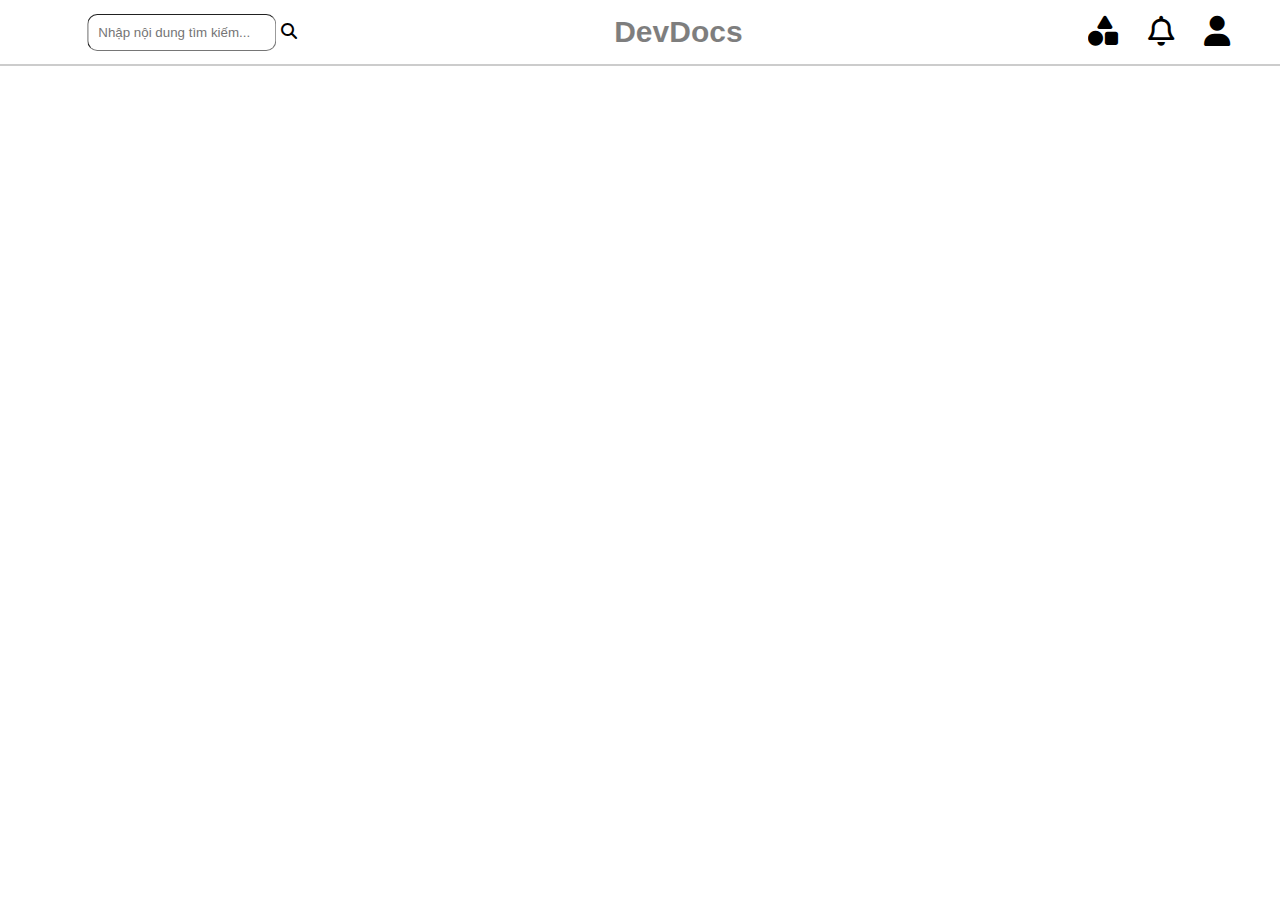
<file: index.html>
<!DOCTYPE html>
<html lang="en">
<head>
	<meta charset="UTF-8">
	<meta name="viewport" content="width=device-width, initial-scale=1.0">
	<title>DevDocs - Home</title>
	<link rel="stylesheet" href="./assets/css/index.css">
	<link rel="stylesheet" href="./assets/css/responsive/index/pc.css">
	<link rel="stylesheet" href="./assets/css/responsive/index/tablet.css">
	<link rel="stylesheet" href="./assets/css/responsive/index/smp.css">
	<link rel="stylesheet" type="text/css" href="./assets/font/themify-icons/themify-icons.css">
	<link rel="stylesheet" type="text/css" href="./assets/font/fontawesome-free-6.4.2-web/fontawesome-free-6.4.2-web/css/all.css">
	<link rel="shortcut icon" type="image/png" href="./assets/img/favicons/icons8-code-16.png"/>
</head>
<body>
	<!-- ./pages/errorpage.html >>>>>>>>> 404 ERROR PAGE -->
	<div id="header">
		<!-- Thanh chuyển hướng -->
		<div class="nav-header">
			<!-- <div class="header-bar-tablet">
				<i class="fa-solid fa-bars"></i>
			</div> -->
			<h3 class="content-header">DevDocs</h3>
			<div class="nav-header-main">
				<a href="" class="nav-section">
					<i class="ti-home"></i>
					Home
				</a>

				<a href="./pages/errorpage.html" class="nav-section">
					<i class="ti-book"></i>
					Docs
				</a>

				<a href="./pages/errorpage.html" class="nav-section">
					<i class="ti-comment-alt"></i>
					Blog
				</a>

				<a href="./pages/errorpage.html" class="nav-section">
					<i class="ti-layout-grid2-alt"></i>
					App
				</a>

				<a href="./pages/errorpage.html" class="nav-section">
					<i class="fa-regular fa-envelope"></i>
					Support
				</a>
			</div>
		</div>

		<!-- Giao diện người dùng -->
		<div class="avatar-user">
			<div class="avatar-menu">
				<i class="fa-solid fa-shapes"></i>
				<div class="nav-menu">
					<!-- Menu line 1 -->
					<div class="menu-line">
						<a class="sub-nav-menu line-1" href="./pages/errorpage.html">
							<i class="ti-book"></i>
							Docs
						</a>
						<a class="sub-nav-menu line-1" href="./pages/errorpage.html">
							<i class="ti-pencil"></i>
							Project
						</a>
						<a class="sub-nav-menu line-1" href="./pages/errorpage.html">
							<i class="fa-solid fa-gear fa-spin"></i>
							Setting
						</a>
						<a class="sub-nav-menu line-2" href="./pages/errorpage.html">
							<i class="fa-solid fa-envelope fa-bounce"></i>
							Contact
						</a>
						<a class="sub-nav-menu line-2" href="./pages/errorpage.html">
							<i class="fa-solid fa-gamepad"></i>
							Games
						</a>
						<a class="sub-nav-menu line-1 rps" href="./pages/errorpage.html">
							<i class="ti-comment-alt"></i>
							Blog
						</a>
						<a class="sub-nav-menu line-1 rps" href="./pages/errorpage.html">
							<i class="ti-layout-grid2-alt"></i>
							App
						</a>
						<a class="sub-nav-menu line-1 rps" href="./pages/errorpage.html">
							<i class="fa-regular fa-envelope"></i>
							Support
						</a>
					</div>
				</div>
			</div>

			<div class="avatar-notice">
				<i class="fa-regular fa-bell"></i>
				<div class="nav-notice">
					<div class="notice-desc">
						<h3 class="notice-sec">Thông báo</h3>
						<p class="notice-sec-desc">Vui lòng đăng nhập để nhận thông báo mới nhất!</p>
						<a href="./pages/errorpage.html" class="not-have-account">
							Đăng kí

						</a>
						<a href="./pages/errorpage.html" class="have-account">
							Đăng nhập
							
						</a>
					</div>

					<div class="notice-line">
						<div class="notice-alert"><a href="">
							<span class="notice-content">Demo Notice</span>
							<span class="notice-details">Demo Notice Here</span>
							<span class="notice-time">
								30 minutes ago (21:32)
							</span>
						</a></div>

						<div class="notice-alert"><a href="">
							<span class="notice-content">Demo Notice</span>
							<span class="notice-details">Demo Notice Here</span>
							<span class="notice-time">
								30 minutes ago (21:32)
							</span>
						</a></div>

						<div class="notice-alert"><a href="">
							<span class="notice-content">Demo Notice</span>
							<span class="notice-details">Demo Notice Here</span>
							<span class="notice-time">
								30 minutes ago (21:32)
							</span>
						</a></div>

						<div class="notice-alert"><a href="">
							<span class="notice-content">Demo Notice</span>
							<span class="notice-details">Demo Notice Here</span>
							<span class="notice-time">
								30 minutes ago (21:32)
							</span>
						</a></div>

						<div class="notice-alert"><a href="">
							<span class="notice-content">Demo Notice</span>
							<span class="notice-details">Demo Notice Here</span>
							<span class="notice-time">
								30 minutes ago (21:32)
							</span>
						</a></div>

					</div>
				</div>
			</div>

			<div class="avatar-img">
				<i class="fa-solid fa-user"></i>
				<div class="nav-avatar">
					<div class="sub-nav-avatar"><a href="./pages/errorpage.html">
						Đăng nhập
					</a></div>

					<div class="sub-nav-avatar"><a href="./pages/errorpage.html">
						Đăng kí
					</a></div>

					<div class="sub-nav-avatar"><a href="./pages/errorpage.html">
						Quên mật khẩu?
					</a></div>

				</div>
			</div>
		</div>

		<!-- Thanh tìm kiếm -->
		<div class="header-search">
			<div class="search-bar">
				<input type="text" placeholder="Nhập nội dung tìm kiếm...">
				<i class="fa-solid fa-magnifying-glass"></i>				
			</div>
		</div>
	</div>	
</body>
</html>
</file>
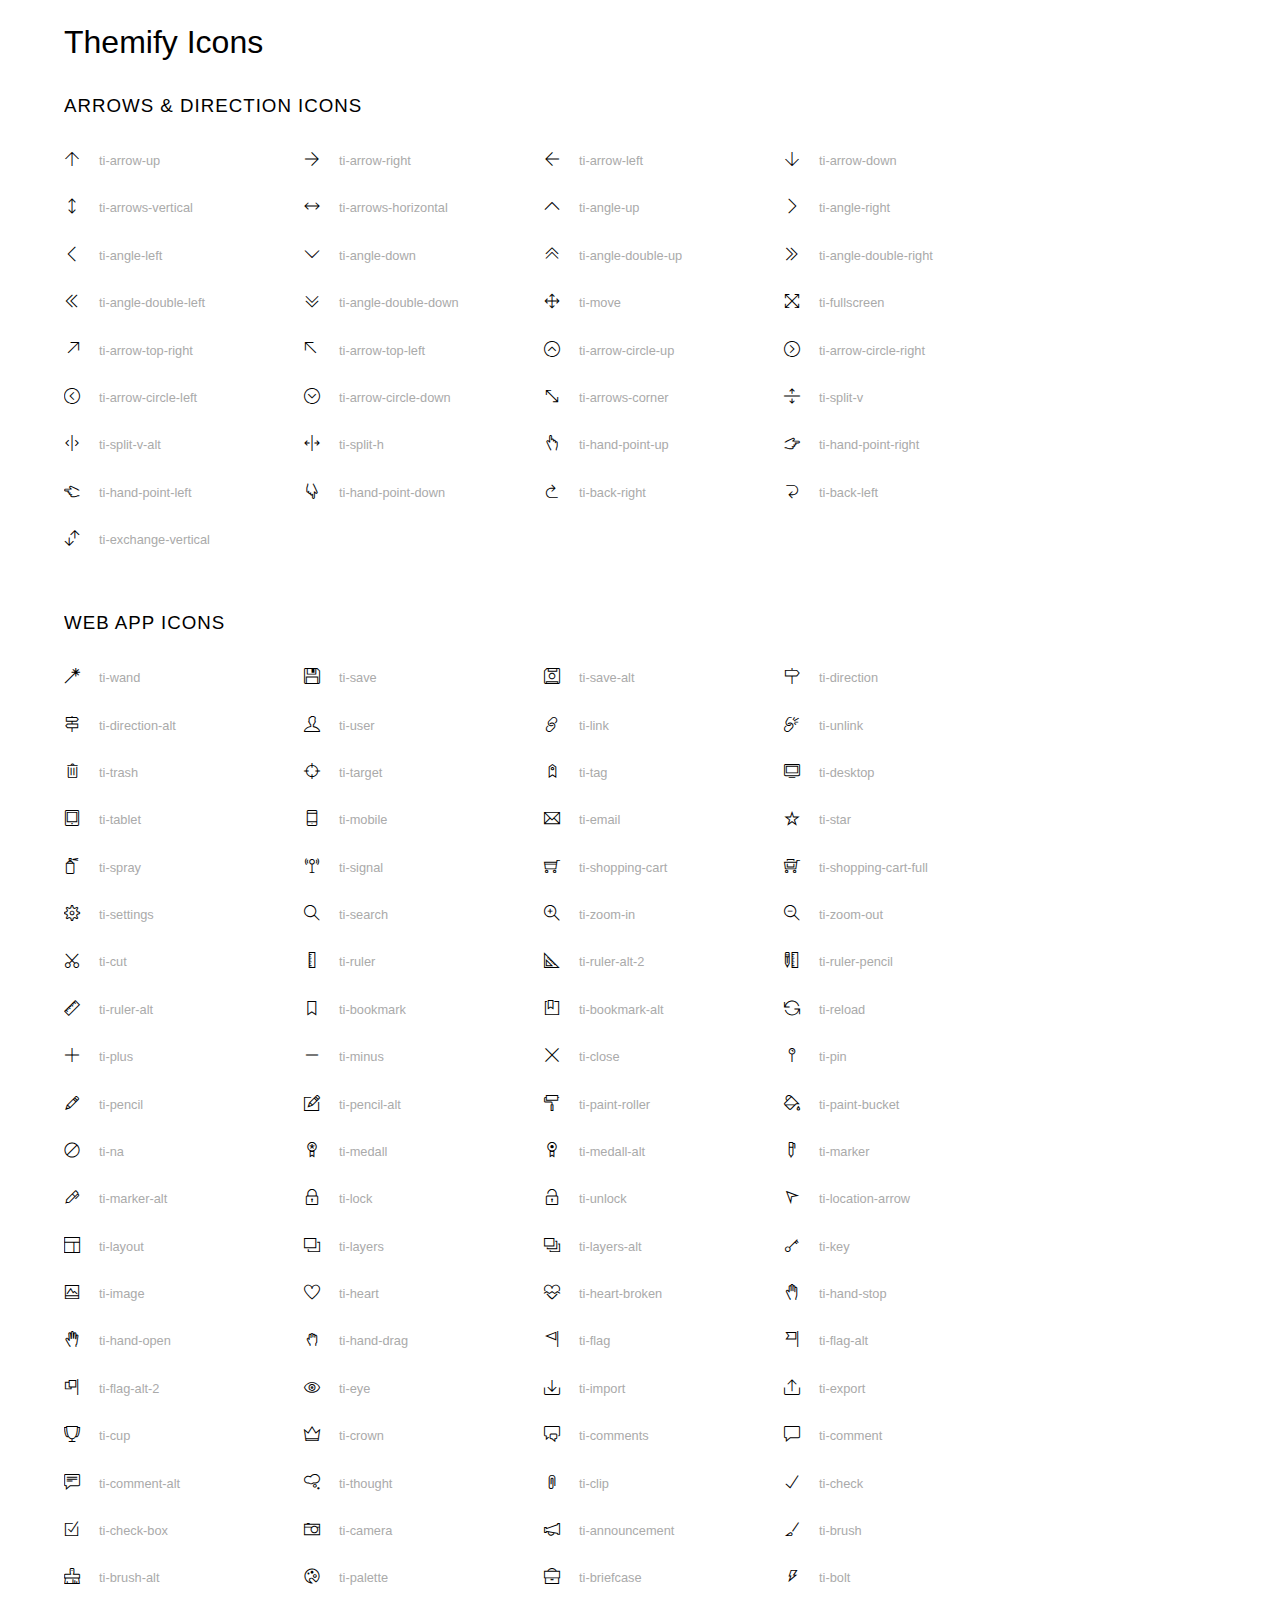
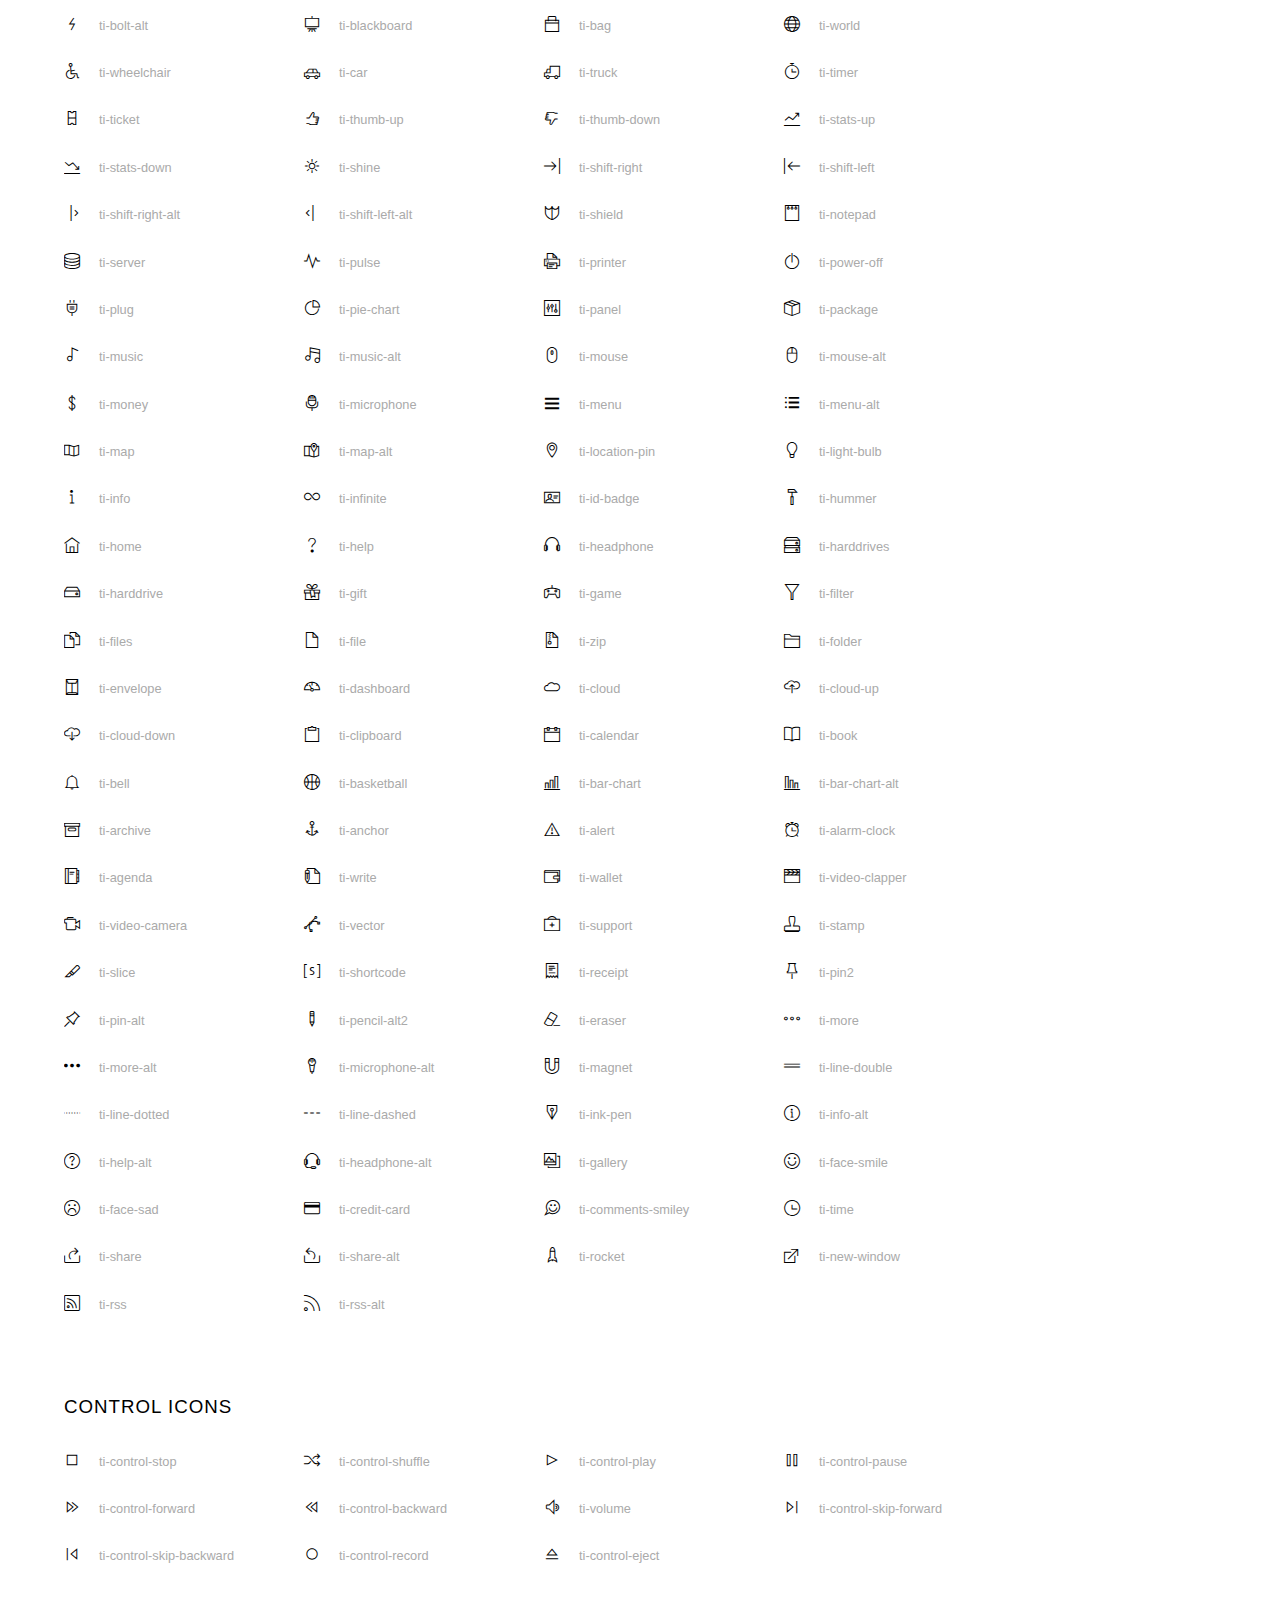
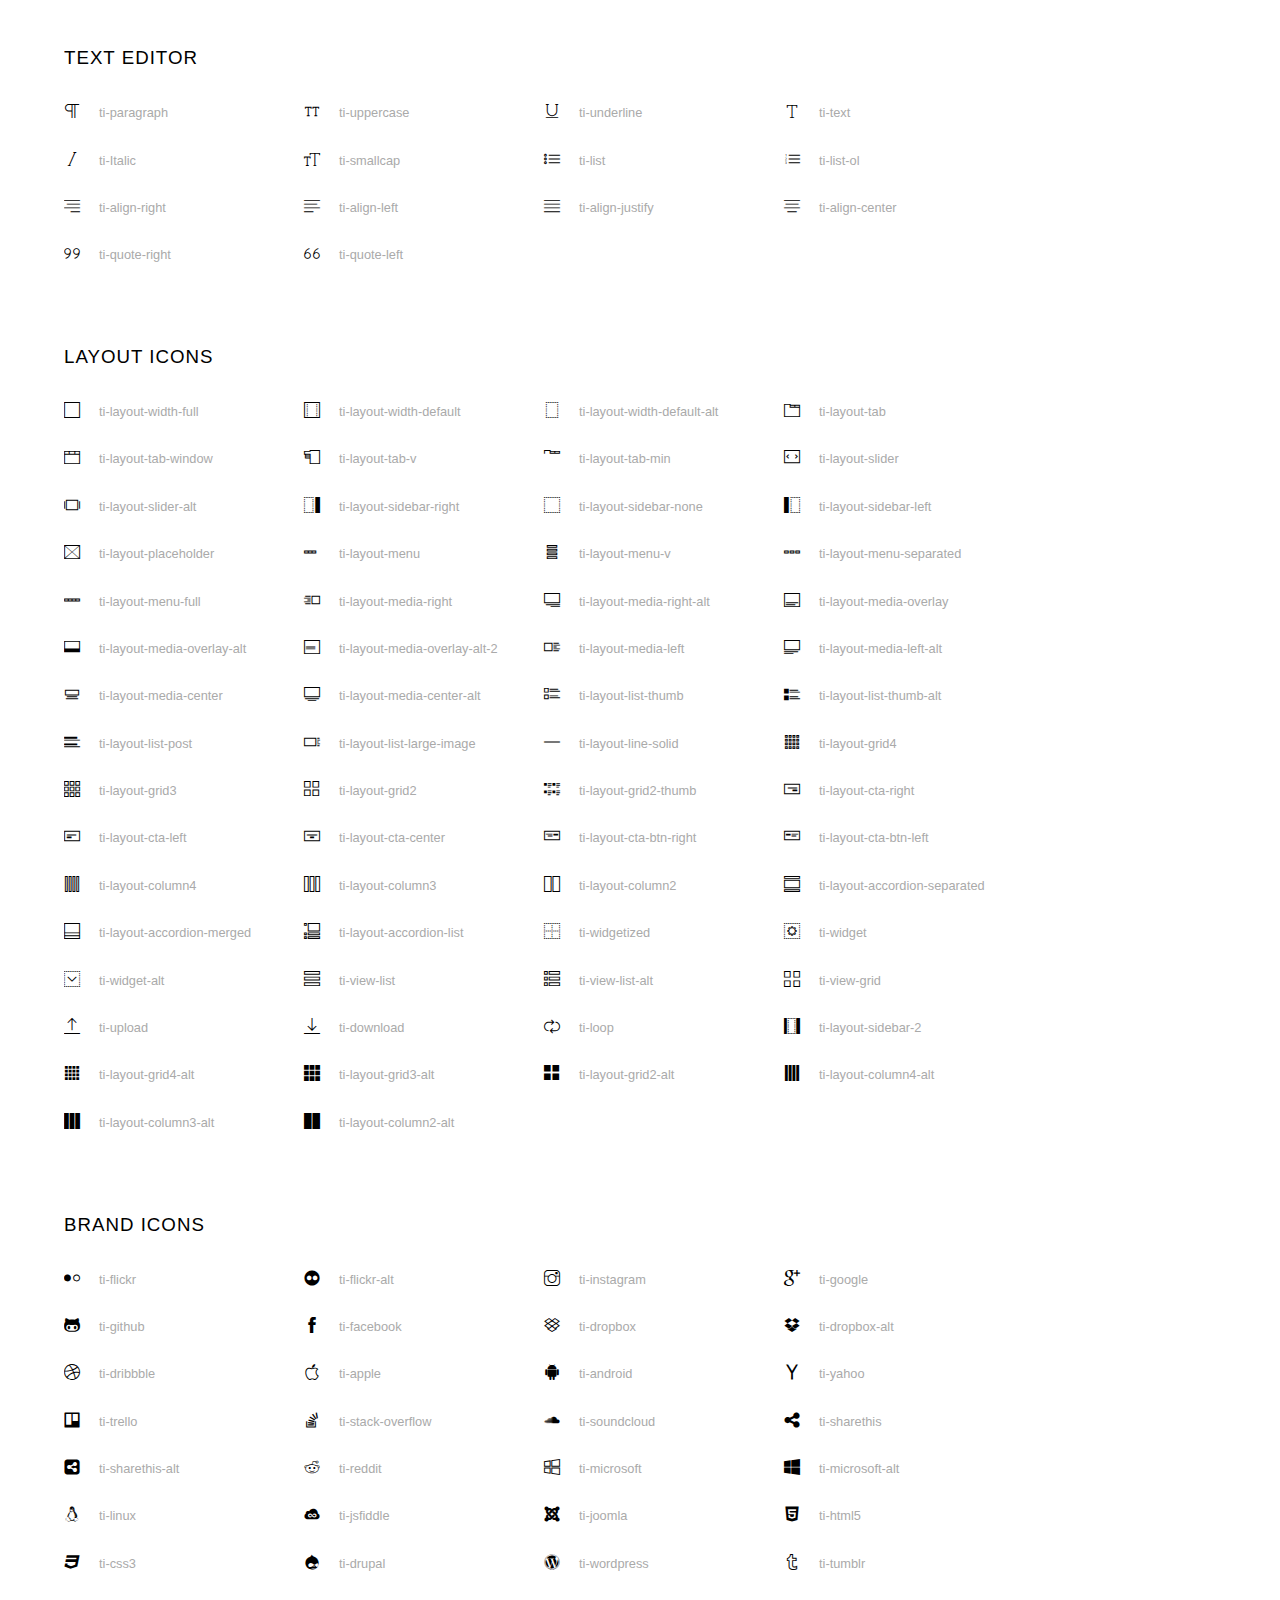
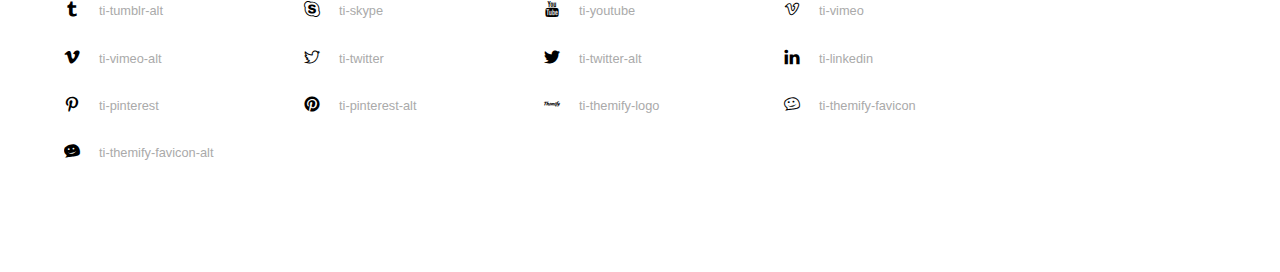
<file: assets/font/themify-icons/index.html>
<!doctype html>
<html>
<head>
	<meta charset="utf-8">
	<title>Themify Icon Font</title>
	<meta name="viewport" content="width=device-width">
	<link rel="stylesheet" href="demo-files/demo.css">
	<link rel="stylesheet" href="themify-icons.css">
	<!--[if lt IE 8]><!-->
	<link rel="stylesheet" href="ie7/ie7.css">
	<!--<![endif]-->
</head>
<body>
	<h1>Themify Icons</h1>

	<div class="icon-section">

		<div class="icon-section">
			<h3>Arrows &amp; Direction Icons </h3>

			<div class="icon-container">
				<span class="ti-arrow-up"></span><span class="icon-name"> ti-arrow-up</span>
			</div>
			<div class="icon-container">
				<span class="ti-arrow-right"></span><span class="icon-name"> ti-arrow-right</span>
			</div>
			<div class="icon-container">
				<span class="ti-arrow-left"></span><span class="icon-name"> ti-arrow-left</span>
			</div>
			<div class="icon-container">
				<span class="ti-arrow-down"></span><span class="icon-name"> ti-arrow-down</span>
			</div>
			<div class="icon-container">
				<span class="ti-arrows-vertical"></span><span class="icon-name"> ti-arrows-vertical</span>
			</div>
			<div class="icon-container">
				<span class="ti-arrows-horizontal"></span><span class="icon-name"> ti-arrows-horizontal</span>
			</div>
			<div class="icon-container">
				<span class="ti-angle-up"></span><span class="icon-name"> ti-angle-up</span>
			</div>
			<div class="icon-container">
				<span class="ti-angle-right"></span><span class="icon-name"> ti-angle-right</span>
			</div>
			<div class="icon-container">
				<span class="ti-angle-left"></span><span class="icon-name"> ti-angle-left</span>
			</div>
			<div class="icon-container">
				<span class="ti-angle-down"></span><span class="icon-name"> ti-angle-down</span>
			</div>	
			<div class="icon-container">
				<span class="ti-angle-double-up"></span><span class="icon-name"> ti-angle-double-up</span>
			</div>
			<div class="icon-container">
				<span class="ti-angle-double-right"></span><span class="icon-name"> ti-angle-double-right</span>
			</div>
			<div class="icon-container">
				<span class="ti-angle-double-left"></span><span class="icon-name"> ti-angle-double-left</span>
			</div>
			<div class="icon-container">
				<span class="ti-angle-double-down"></span><span class="icon-name"> ti-angle-double-down</span>
			</div>					
			<div class="icon-container">
				<span class="ti-move"></span><span class="icon-name"> ti-move</span>
			</div>
			<div class="icon-container">
				<span class="ti-fullscreen"></span><span class="icon-name"> ti-fullscreen</span>
			</div>
			<div class="icon-container">
				<span class="ti-arrow-top-right"></span><span class="icon-name"> ti-arrow-top-right</span>
			</div>
			<div class="icon-container">
				<span class="ti-arrow-top-left"></span><span class="icon-name"> ti-arrow-top-left</span>
			</div>
			<div class="icon-container">
				<span class="ti-arrow-circle-up"></span><span class="icon-name"> ti-arrow-circle-up</span>
			</div>
			<div class="icon-container">
				<span class="ti-arrow-circle-right"></span><span class="icon-name"> ti-arrow-circle-right</span>
			</div>
			<div class="icon-container">
				<span class="ti-arrow-circle-left"></span><span class="icon-name"> ti-arrow-circle-left</span>
			</div>
			<div class="icon-container">
				<span class="ti-arrow-circle-down"></span><span class="icon-name"> ti-arrow-circle-down</span>
			</div>
			<div class="icon-container">
				<span class="ti-arrows-corner"></span><span class="icon-name"> ti-arrows-corner</span>
			</div>
			<div class="icon-container">
				<span class="ti-split-v"></span><span class="icon-name"> ti-split-v</span>
			</div>

			<div class="icon-container">
				<span class="ti-split-v-alt"></span><span class="icon-name"> ti-split-v-alt</span>
			</div>
			<div class="icon-container">
				<span class="ti-split-h"></span><span class="icon-name"> ti-split-h</span>
			</div>
			<div class="icon-container">
				<span class="ti-hand-point-up"></span><span class="icon-name"> ti-hand-point-up</span>
			</div>
			<div class="icon-container">
				<span class="ti-hand-point-right"></span><span class="icon-name"> ti-hand-point-right</span>
			</div>
			<div class="icon-container">
				<span class="ti-hand-point-left"></span><span class="icon-name"> ti-hand-point-left</span>
			</div>
			<div class="icon-container">
				<span class="ti-hand-point-down"></span><span class="icon-name"> ti-hand-point-down</span>
			</div>
			<div class="icon-container">
				<span class="ti-back-right"></span><span class="icon-name"> ti-back-right</span>
			</div>
			<div class="icon-container">
				<span class="ti-back-left"></span><span class="icon-name"> ti-back-left</span>
			</div>
			<div class="icon-container">
				<span class="ti-exchange-vertical"></span><span class="icon-name"> ti-exchange-vertical</span>
			</div>

		</div> <!-- Arrows Icons -->



		<h3>Web App Icons</h3>
		
		<div class="icon-section">

			<div class="icon-container">
				<span class="ti-wand"></span><span class="icon-name"> ti-wand</span>
			</div>
			<div class="icon-container">
				<span class="ti-save"></span><span class="icon-name"> ti-save</span>
			</div>
			<div class="icon-container">
				<span class="ti-save-alt"></span><span class="icon-name"> ti-save-alt</span>
			</div>

			<div class="icon-container">
				<span class="ti-direction"></span><span class="icon-name"> ti-direction</span>
			</div>
			<div class="icon-container">
				<span class="ti-direction-alt"></span><span class="icon-name"> ti-direction-alt</span>
			</div>
			<div class="icon-container">
				<span class="ti-user"></span><span class="icon-name"> ti-user</span>
			</div>
			<div class="icon-container">
				<span class="ti-link"></span><span class="icon-name"> ti-link</span>
			</div>
			<div class="icon-container">
				<span class="ti-unlink"></span><span class="icon-name"> ti-unlink</span>
			</div>
			<div class="icon-container">
				<span class="ti-trash"></span><span class="icon-name"> ti-trash</span>
			</div>
			<div class="icon-container">
				<span class="ti-target"></span><span class="icon-name"> ti-target</span>
			</div>
			<div class="icon-container">
				<span class="ti-tag"></span><span class="icon-name"> ti-tag</span>
			</div>
			<div class="icon-container">
				<span class="ti-desktop"></span><span class="icon-name"> ti-desktop</span>
			</div>
			<div class="icon-container">
				<span class="ti-tablet"></span><span class="icon-name"> ti-tablet</span>
			</div>
			<div class="icon-container">
				<span class="ti-mobile"></span><span class="icon-name"> ti-mobile</span>
			</div>
			<div class="icon-container">
				<span class="ti-email"></span><span class="icon-name"> ti-email</span>
			</div>	
			<div class="icon-container">
				<span class="ti-star"></span><span class="icon-name"> ti-star</span>
			</div>
			<div class="icon-container">
				<span class="ti-spray"></span><span class="icon-name"> ti-spray</span>
			</div>
			<div class="icon-container">
				<span class="ti-signal"></span><span class="icon-name"> ti-signal</span>
			</div>
			<div class="icon-container">
				<span class="ti-shopping-cart"></span><span class="icon-name"> ti-shopping-cart</span>
			</div>
			<div class="icon-container">
				<span class="ti-shopping-cart-full"></span><span class="icon-name"> ti-shopping-cart-full</span>
			</div>
			<div class="icon-container">
				<span class="ti-settings"></span><span class="icon-name"> ti-settings</span>
			</div>
			<div class="icon-container">
				<span class="ti-search"></span><span class="icon-name"> ti-search</span>
			</div>
			<div class="icon-container">
				<span class="ti-zoom-in"></span><span class="icon-name"> ti-zoom-in</span>
			</div>
			<div class="icon-container">
				<span class="ti-zoom-out"></span><span class="icon-name"> ti-zoom-out</span>
			</div>
			<div class="icon-container">
				<span class="ti-cut"></span><span class="icon-name"> ti-cut</span>
			</div>
			<div class="icon-container">
				<span class="ti-ruler"></span><span class="icon-name"> ti-ruler</span>
			</div>
			<div class="icon-container">
				<span class="ti-ruler-alt-2"></span><span class="icon-name"> ti-ruler-alt-2</span>
			</div>			
			<div class="icon-container">
				<span class="ti-ruler-pencil"></span><span class="icon-name"> ti-ruler-pencil</span>
			</div>
			<div class="icon-container">
				<span class="ti-ruler-alt"></span><span class="icon-name"> ti-ruler-alt</span>
			</div>
			<div class="icon-container">
				<span class="ti-bookmark"></span><span class="icon-name"> ti-bookmark</span>
			</div>
			<div class="icon-container">
				<span class="ti-bookmark-alt"></span><span class="icon-name"> ti-bookmark-alt</span>
			</div>
			<div class="icon-container">
				<span class="ti-reload"></span><span class="icon-name"> ti-reload</span>
			</div>
			<div class="icon-container">
				<span class="ti-plus"></span><span class="icon-name"> ti-plus</span>
			</div>
			<div class="icon-container">
				<span class="ti-minus"></span><span class="icon-name"> ti-minus</span>
			</div>
			<div class="icon-container">
				<span class="ti-close"></span><span class="icon-name"> ti-close</span>
			</div>			
			<div class="icon-container">
				<span class="ti-pin"></span><span class="icon-name"> ti-pin</span>
			</div>
			<div class="icon-container">
				<span class="ti-pencil"></span><span class="icon-name"> ti-pencil</span>
			</div>
					
		  	<div class="icon-container">
				<span class="ti-pencil-alt"></span><span class="icon-name"> ti-pencil-alt</span>
			</div>
			<div class="icon-container">
				<span class="ti-paint-roller"></span><span class="icon-name"> ti-paint-roller</span>
			</div>
			<div class="icon-container">
				<span class="ti-paint-bucket"></span><span class="icon-name"> ti-paint-bucket</span>
			</div>
			<div class="icon-container">
				<span class="ti-na"></span><span class="icon-name"> ti-na</span>
			</div>
			<div class="icon-container">
				<span class="ti-medall"></span><span class="icon-name"> ti-medall</span>
			</div>
			<div class="icon-container">
				<span class="ti-medall-alt"></span><span class="icon-name"> ti-medall-alt</span>
			</div>
			<div class="icon-container">
				<span class="ti-marker"></span><span class="icon-name"> ti-marker</span>
			</div>
			<div class="icon-container">
				<span class="ti-marker-alt"></span><span class="icon-name"> ti-marker-alt</span>
			</div>

			<div class="icon-container">
				<span class="ti-lock"></span><span class="icon-name"> ti-lock</span>
			</div>
			<div class="icon-container">
				<span class="ti-unlock"></span><span class="icon-name"> ti-unlock</span>
			</div>
			<div class="icon-container">
				<span class="ti-location-arrow"></span><span class="icon-name"> ti-location-arrow</span>
			</div>
			<div class="icon-container">
				<span class="ti-layout"></span><span class="icon-name"> ti-layout</span>
			</div>
			<div class="icon-container">
				<span class="ti-layers"></span><span class="icon-name"> ti-layers</span>
			</div>
			<div class="icon-container">
				<span class="ti-layers-alt"></span><span class="icon-name"> ti-layers-alt</span>
			</div>
			<div class="icon-container">
				<span class="ti-key"></span><span class="icon-name"> ti-key</span>
			</div>
			<div class="icon-container">
				<span class="ti-image"></span><span class="icon-name"> ti-image</span>
			</div>
			<div class="icon-container">
				<span class="ti-heart"></span><span class="icon-name"> ti-heart</span>
			</div>
			<div class="icon-container">
				<span class="ti-heart-broken"></span><span class="icon-name"> ti-heart-broken</span>
			</div>
			<div class="icon-container">
				<span class="ti-hand-stop"></span><span class="icon-name"> ti-hand-stop</span>
			</div>
			<div class="icon-container">
				<span class="ti-hand-open"></span><span class="icon-name"> ti-hand-open</span>
			</div>
			<div class="icon-container">
				<span class="ti-hand-drag"></span><span class="icon-name"> ti-hand-drag</span>
			</div>
			<div class="icon-container">
				<span class="ti-flag"></span><span class="icon-name"> ti-flag</span>
			</div>
			<div class="icon-container">
				<span class="ti-flag-alt"></span><span class="icon-name"> ti-flag-alt</span>
			</div>
			<div class="icon-container">
				<span class="ti-flag-alt-2"></span><span class="icon-name"> ti-flag-alt-2</span>
			</div>
			<div class="icon-container">
				<span class="ti-eye"></span><span class="icon-name"> ti-eye</span>
			</div>
			<div class="icon-container">
				<span class="ti-import"></span><span class="icon-name"> ti-import</span>
			</div>			
			<div class="icon-container">
				<span class="ti-export"></span><span class="icon-name"> ti-export</span>
			</div>
			<div class="icon-container">
				<span class="ti-cup"></span><span class="icon-name"> ti-cup</span>
			</div>
			<div class="icon-container">
				<span class="ti-crown"></span><span class="icon-name"> ti-crown</span>
			</div>
			<div class="icon-container">
				<span class="ti-comments"></span><span class="icon-name"> ti-comments</span>
			</div>
			<div class="icon-container">
				<span class="ti-comment"></span><span class="icon-name"> ti-comment</span>
			</div>
			<div class="icon-container">
				<span class="ti-comment-alt"></span><span class="icon-name"> ti-comment-alt</span>
			</div>
			<div class="icon-container">
				<span class="ti-thought"></span><span class="icon-name"> ti-thought</span>
			</div>			
			<div class="icon-container">
				<span class="ti-clip"></span><span class="icon-name"> ti-clip</span>
			</div>

			<div class="icon-container">
				<span class="ti-check"></span><span class="icon-name"> ti-check</span>
			</div>
			<div class="icon-container">
				<span class="ti-check-box"></span><span class="icon-name"> ti-check-box</span>
			</div>
			<div class="icon-container">
				<span class="ti-camera"></span><span class="icon-name"> ti-camera</span>
			</div>
			<div class="icon-container">
				<span class="ti-announcement"></span><span class="icon-name"> ti-announcement</span>
			</div>
			<div class="icon-container">
				<span class="ti-brush"></span><span class="icon-name"> ti-brush</span>
			</div>
			<div class="icon-container">
				<span class="ti-brush-alt"></span><span class="icon-name"> ti-brush-alt</span>
			</div>
			<div class="icon-container">
				<span class="ti-palette"></span><span class="icon-name"> ti-palette</span>
			</div>			
			<div class="icon-container">
				<span class="ti-briefcase"></span><span class="icon-name"> ti-briefcase</span>
			</div>
			<div class="icon-container">
				<span class="ti-bolt"></span><span class="icon-name"> ti-bolt</span>
			</div>
			<div class="icon-container">
				<span class="ti-bolt-alt"></span><span class="icon-name"> ti-bolt-alt</span>
			</div>
			<div class="icon-container">
				<span class="ti-blackboard"></span><span class="icon-name"> ti-blackboard</span>
			</div>
			<div class="icon-container">
				<span class="ti-bag"></span><span class="icon-name"> ti-bag</span>
			</div>
			<div class="icon-container">
				<span class="ti-world"></span><span class="icon-name"> ti-world</span>
			</div>
			<div class="icon-container">
				<span class="ti-wheelchair"></span><span class="icon-name"> ti-wheelchair</span>
			</div>
			<div class="icon-container">
				<span class="ti-car"></span><span class="icon-name"> ti-car</span>
			</div>
			<div class="icon-container">
				<span class="ti-truck"></span><span class="icon-name"> ti-truck</span>
			</div>
			<div class="icon-container">
				<span class="ti-timer"></span><span class="icon-name"> ti-timer</span>
			</div>
			<div class="icon-container">
				<span class="ti-ticket"></span><span class="icon-name"> ti-ticket</span>
			</div>
			<div class="icon-container">
				<span class="ti-thumb-up"></span><span class="icon-name"> ti-thumb-up</span>
			</div>
			<div class="icon-container">
				<span class="ti-thumb-down"></span><span class="icon-name"> ti-thumb-down</span>
			</div>

			<div class="icon-container">
				<span class="ti-stats-up"></span><span class="icon-name"> ti-stats-up</span>
			</div>
			<div class="icon-container">
				<span class="ti-stats-down"></span><span class="icon-name"> ti-stats-down</span>
			</div>
			<div class="icon-container">
				<span class="ti-shine"></span><span class="icon-name"> ti-shine</span>
			</div>
			<div class="icon-container">
				<span class="ti-shift-right"></span><span class="icon-name"> ti-shift-right</span>
			</div>
			<div class="icon-container">
				<span class="ti-shift-left"></span><span class="icon-name"> ti-shift-left</span>
			</div>

			<div class="icon-container">
				<span class="ti-shift-right-alt"></span><span class="icon-name"> ti-shift-right-alt</span>
			</div>
			<div class="icon-container">
				<span class="ti-shift-left-alt"></span><span class="icon-name"> ti-shift-left-alt</span>
			</div>
			<div class="icon-container">
				<span class="ti-shield"></span><span class="icon-name"> ti-shield</span>
			</div>
			<div class="icon-container">
				<span class="ti-notepad"></span><span class="icon-name"> ti-notepad</span>
			</div>
			<div class="icon-container">
				<span class="ti-server"></span><span class="icon-name"> ti-server</span>
			</div>

			<div class="icon-container">
				<span class="ti-pulse"></span><span class="icon-name"> ti-pulse</span>
			</div>
			<div class="icon-container">
				<span class="ti-printer"></span><span class="icon-name"> ti-printer</span>
			</div>
			<div class="icon-container">
				<span class="ti-power-off"></span><span class="icon-name"> ti-power-off</span>
			</div>
			<div class="icon-container">
				<span class="ti-plug"></span><span class="icon-name"> ti-plug</span>
			</div>
			<div class="icon-container">
				<span class="ti-pie-chart"></span><span class="icon-name"> ti-pie-chart</span>
			</div>

			<div class="icon-container">
				<span class="ti-panel"></span><span class="icon-name"> ti-panel</span>
			</div>
			<div class="icon-container">
				<span class="ti-package"></span><span class="icon-name"> ti-package</span>
			</div>
			<div class="icon-container">
				<span class="ti-music"></span><span class="icon-name"> ti-music</span>
			</div>
			<div class="icon-container">
				<span class="ti-music-alt"></span><span class="icon-name"> ti-music-alt</span>
			</div>
			<div class="icon-container">
				<span class="ti-mouse"></span><span class="icon-name"> ti-mouse</span>
			</div>
			<div class="icon-container">
				<span class="ti-mouse-alt"></span><span class="icon-name"> ti-mouse-alt</span>
			</div>
			<div class="icon-container">
				<span class="ti-money"></span><span class="icon-name"> ti-money</span>
			</div>
			<div class="icon-container">
				<span class="ti-microphone"></span><span class="icon-name"> ti-microphone</span>
			</div>
			<div class="icon-container">
				<span class="ti-menu"></span><span class="icon-name"> ti-menu</span>
			</div>
			<div class="icon-container">
				<span class="ti-menu-alt"></span><span class="icon-name"> ti-menu-alt</span>
			</div>
			<div class="icon-container">
				<span class="ti-map"></span><span class="icon-name"> ti-map</span>
			</div>
			<div class="icon-container">
				<span class="ti-map-alt"></span><span class="icon-name"> ti-map-alt</span>
			</div>

			<div class="icon-container">
				<span class="ti-location-pin"></span><span class="icon-name"> ti-location-pin</span>
			</div>

			<div class="icon-container">
				<span class="ti-light-bulb"></span><span class="icon-name"> ti-light-bulb</span>
			</div>
			<div class="icon-container">
				<span class="ti-info"></span><span class="icon-name"> ti-info</span>
			</div>
			<div class="icon-container">
				<span class="ti-infinite"></span><span class="icon-name"> ti-infinite</span>
			</div>
			<div class="icon-container">
				<span class="ti-id-badge"></span><span class="icon-name"> ti-id-badge</span>
			</div>
			<div class="icon-container">
				<span class="ti-hummer"></span><span class="icon-name"> ti-hummer</span>
			</div>
			<div class="icon-container">
				<span class="ti-home"></span><span class="icon-name"> ti-home</span>
			</div>
			<div class="icon-container">
				<span class="ti-help"></span><span class="icon-name"> ti-help</span>
			</div>
			<div class="icon-container">
				<span class="ti-headphone"></span><span class="icon-name"> ti-headphone</span>
			</div>
			<div class="icon-container">
				<span class="ti-harddrives"></span><span class="icon-name"> ti-harddrives</span>
			</div>
			<div class="icon-container">
				<span class="ti-harddrive"></span><span class="icon-name"> ti-harddrive</span>
			</div>
			<div class="icon-container">
				<span class="ti-gift"></span><span class="icon-name"> ti-gift</span>
			</div>
			<div class="icon-container">
				<span class="ti-game"></span><span class="icon-name"> ti-game</span>
			</div>
			<div class="icon-container">
				<span class="ti-filter"></span><span class="icon-name"> ti-filter</span>
			</div>
			<div class="icon-container">
				<span class="ti-files"></span><span class="icon-name"> ti-files</span>
			</div>
			<div class="icon-container">
				<span class="ti-file"></span><span class="icon-name"> ti-file</span>
			</div>
			<div class="icon-container">
				<span class="ti-zip"></span><span class="icon-name"> ti-zip</span>
			</div>
			<div class="icon-container">
				<span class="ti-folder"></span><span class="icon-name"> ti-folder</span>
			</div>			
			<div class="icon-container">
				<span class="ti-envelope"></span><span class="icon-name"> ti-envelope</span>
			</div>


			<div class="icon-container">
				<span class="ti-dashboard"></span><span class="icon-name"> ti-dashboard</span>
			</div>
			<div class="icon-container">
				<span class="ti-cloud"></span><span class="icon-name"> ti-cloud</span>
			</div>
			<div class="icon-container">
				<span class="ti-cloud-up"></span><span class="icon-name"> ti-cloud-up</span>
			</div>
			<div class="icon-container">
				<span class="ti-cloud-down"></span><span class="icon-name"> ti-cloud-down</span>
			</div>
			<div class="icon-container">
				<span class="ti-clipboard"></span><span class="icon-name"> ti-clipboard</span>
			</div>
			<div class="icon-container">
				<span class="ti-calendar"></span><span class="icon-name"> ti-calendar</span>
			</div>
			<div class="icon-container">
				<span class="ti-book"></span><span class="icon-name"> ti-book</span>
			</div>
			<div class="icon-container">
				<span class="ti-bell"></span><span class="icon-name"> ti-bell</span>
			</div>
			<div class="icon-container">
				<span class="ti-basketball"></span><span class="icon-name"> ti-basketball</span>
			</div>
			<div class="icon-container">
				<span class="ti-bar-chart"></span><span class="icon-name"> ti-bar-chart</span>
			</div>
			<div class="icon-container">
				<span class="ti-bar-chart-alt"></span><span class="icon-name"> ti-bar-chart-alt</span>
			</div>


			<div class="icon-container">
				<span class="ti-archive"></span><span class="icon-name"> ti-archive</span>
			</div>
			<div class="icon-container">
				<span class="ti-anchor"></span><span class="icon-name"> ti-anchor</span>
			</div>

			<div class="icon-container">
				<span class="ti-alert"></span><span class="icon-name"> ti-alert</span>
			</div>
			<div class="icon-container">
				<span class="ti-alarm-clock"></span><span class="icon-name"> ti-alarm-clock</span>
			</div>
			<div class="icon-container">
				<span class="ti-agenda"></span><span class="icon-name"> ti-agenda</span>
			</div>
			<div class="icon-container">
				<span class="ti-write"></span><span class="icon-name"> ti-write</span>
			</div>

			<div class="icon-container">
				<span class="ti-wallet"></span><span class="icon-name"> ti-wallet</span>
			</div>
			<div class="icon-container">
				<span class="ti-video-clapper"></span><span class="icon-name"> ti-video-clapper</span>
			</div>
			<div class="icon-container">
				<span class="ti-video-camera"></span><span class="icon-name"> ti-video-camera</span>
			</div>
			<div class="icon-container">
				<span class="ti-vector"></span><span class="icon-name"> ti-vector</span>
			</div>

			<div class="icon-container">
				<span class="ti-support"></span><span class="icon-name"> ti-support</span>
			</div>
			<div class="icon-container">
				<span class="ti-stamp"></span><span class="icon-name"> ti-stamp</span>
			</div>
			<div class="icon-container">
				<span class="ti-slice"></span><span class="icon-name"> ti-slice</span>
			</div>
			<div class="icon-container">
				<span class="ti-shortcode"></span><span class="icon-name"> ti-shortcode</span>
			</div>
			<div class="icon-container">
				<span class="ti-receipt"></span><span class="icon-name"> ti-receipt</span>
			</div>
			<div class="icon-container">
				<span class="ti-pin2"></span><span class="icon-name"> ti-pin2</span>
			</div>
			<div class="icon-container">
				<span class="ti-pin-alt"></span><span class="icon-name"> ti-pin-alt</span>
			</div>
			<div class="icon-container">
				<span class="ti-pencil-alt2"></span><span class="icon-name"> ti-pencil-alt2</span>
			</div>
			<div class="icon-container">
				<span class="ti-eraser"></span><span class="icon-name"> ti-eraser</span>
			</div>			
			<div class="icon-container">
				<span class="ti-more"></span><span class="icon-name"> ti-more</span>
			</div>
			<div class="icon-container">
				<span class="ti-more-alt"></span><span class="icon-name"> ti-more-alt</span>
			</div>
			<div class="icon-container">
				<span class="ti-microphone-alt"></span><span class="icon-name"> ti-microphone-alt</span>
			</div>
			<div class="icon-container">
				<span class="ti-magnet"></span><span class="icon-name"> ti-magnet</span>
			</div>
			<div class="icon-container">
				<span class="ti-line-double"></span><span class="icon-name"> ti-line-double</span>
			</div>
			<div class="icon-container">
				<span class="ti-line-dotted"></span><span class="icon-name"> ti-line-dotted</span>
			</div>
			<div class="icon-container">
				<span class="ti-line-dashed"></span><span class="icon-name"> ti-line-dashed</span>
			</div>

			<div class="icon-container">
				<span class="ti-ink-pen"></span><span class="icon-name"> ti-ink-pen</span>
			</div>
			<div class="icon-container">
				<span class="ti-info-alt"></span><span class="icon-name"> ti-info-alt</span>
			</div>
			<div class="icon-container">
				<span class="ti-help-alt"></span><span class="icon-name"> ti-help-alt</span>
			</div>
			<div class="icon-container">
				<span class="ti-headphone-alt"></span><span class="icon-name"> ti-headphone-alt</span>
			</div>

			<div class="icon-container">
				<span class="ti-gallery"></span><span class="icon-name"> ti-gallery</span>
			</div>
			<div class="icon-container">
				<span class="ti-face-smile"></span><span class="icon-name"> ti-face-smile</span>
			</div>
			<div class="icon-container">
				<span class="ti-face-sad"></span><span class="icon-name"> ti-face-sad</span>
			</div>
			<div class="icon-container">
				<span class="ti-credit-card"></span><span class="icon-name"> ti-credit-card</span>
			</div>
			<div class="icon-container">
				<span class="ti-comments-smiley"></span><span class="icon-name"> ti-comments-smiley</span>
			</div>
			<div class="icon-container">
				<span class="ti-time"></span><span class="icon-name"> ti-time</span>
			</div>
			<div class="icon-container">
				<span class="ti-share"></span><span class="icon-name"> ti-share</span>
			</div>
			<div class="icon-container">
				<span class="ti-share-alt"></span><span class="icon-name"> ti-share-alt</span>
			</div>
			<div class="icon-container">
				<span class="ti-rocket"></span><span class="icon-name"> ti-rocket</span>
			</div>

			<div class="icon-container">
				<span class="ti-new-window"></span><span class="icon-name"> ti-new-window</span>
			</div>

			<div class="icon-container">
				<span class="ti-rss"></span><span class="icon-name"> ti-rss</span>
			</div>

			<div class="icon-container">
				<span class="ti-rss-alt"></span><span class="icon-name"> ti-rss-alt</span>
			</div>
			
		</div><!-- Web App Icons -->


		<div class="icon-section">
			<h3>Control Icons</h3>
			<div class="icon-container">
				<span class="ti-control-stop"></span><span class="icon-name"> ti-control-stop</span>
			</div>
			<div class="icon-container">
				<span class="ti-control-shuffle"></span><span class="icon-name"> ti-control-shuffle</span>
			</div>
			<div class="icon-container">
				<span class="ti-control-play"></span><span class="icon-name"> ti-control-play</span>
			</div>
			<div class="icon-container">
				<span class="ti-control-pause"></span><span class="icon-name"> ti-control-pause</span>
			</div>
			<div class="icon-container">
				<span class="ti-control-forward"></span><span class="icon-name"> ti-control-forward</span>
			</div>
			<div class="icon-container">
				<span class="ti-control-backward"></span><span class="icon-name"> ti-control-backward</span>
			</div>	
			<div class="icon-container">
				<span class="ti-volume"></span><span class="icon-name"> ti-volume</span>
			</div>
			<div class="icon-container">
				<span class="ti-control-skip-forward"></span><span class="icon-name"> ti-control-skip-forward</span>
			</div>
			<div class="icon-container">
				<span class="ti-control-skip-backward"></span><span class="icon-name"> ti-control-skip-backward</span>
			</div>
			<div class="icon-container">
				<span class="ti-control-record"></span><span class="icon-name"> ti-control-record</span>
			</div>
			<div class="icon-container">
				<span class="ti-control-eject"></span><span class="icon-name"> ti-control-eject</span>
			</div>			
		</div> <!-- Control Icons -->


		<div class="icon-section">
			<h3>Text Editor</h3>

			<div class="icon-container">
				<span class="ti-paragraph"></span><span class="icon-name"> ti-paragraph</span>
			</div>
			<div class="icon-container">
				<span class="ti-uppercase"></span><span class="icon-name"> ti-uppercase</span>
			</div>

			<div class="icon-container">
				<span class="ti-underline"></span><span class="icon-name"> ti-underline</span>
			</div>
			<div class="icon-container">
				<span class="ti-text"></span><span class="icon-name"> ti-text</span>
			</div>
			<div class="icon-container">
				<span class="ti-Italic"></span><span class="icon-name"> ti-Italic</span>
			</div>
			<div class="icon-container">
				<span class="ti-smallcap"></span><span class="icon-name"> ti-smallcap</span>
			</div>
			<div class="icon-container">
				<span class="ti-list"></span><span class="icon-name"> ti-list</span>
			</div>
			<div class="icon-container">
				<span class="ti-list-ol"></span><span class="icon-name"> ti-list-ol</span>
			</div>
			<div class="icon-container">
				<span class="ti-align-right"></span><span class="icon-name"> ti-align-right</span>
			</div>
			<div class="icon-container">
				<span class="ti-align-left"></span><span class="icon-name"> ti-align-left</span>
			</div>
			<div class="icon-container">
				<span class="ti-align-justify"></span><span class="icon-name"> ti-align-justify</span>
			</div>
			<div class="icon-container">
				<span class="ti-align-center"></span><span class="icon-name"> ti-align-center</span>
			</div>
			<div class="icon-container">
				<span class="ti-quote-right"></span><span class="icon-name"> ti-quote-right</span>
			</div>
			<div class="icon-container">
				<span class="ti-quote-left"></span><span class="icon-name"> ti-quote-left</span>
			</div>

		</div> <!-- Text Editor -->



		<div class="icon-section">
			<h3>Layout Icons</h3>
			<div class="icon-container">
				<span class="ti-layout-width-full"></span><span class="icon-name"> ti-layout-width-full</span>
			</div>
			<div class="icon-container">
				<span class="ti-layout-width-default"></span><span class="icon-name"> ti-layout-width-default</span>
			</div>
			<div class="icon-container">
				<span class="ti-layout-width-default-alt"></span><span class="icon-name"> ti-layout-width-default-alt</span>
			</div>
			<div class="icon-container">
				<span class="ti-layout-tab"></span><span class="icon-name"> ti-layout-tab</span>
			</div>
			<div class="icon-container">
				<span class="ti-layout-tab-window"></span><span class="icon-name"> ti-layout-tab-window</span>
			</div>
			<div class="icon-container">
				<span class="ti-layout-tab-v"></span><span class="icon-name"> ti-layout-tab-v</span>
			</div>
			<div class="icon-container">
				<span class="ti-layout-tab-min"></span><span class="icon-name"> ti-layout-tab-min</span>
			</div>
			<div class="icon-container">
				<span class="ti-layout-slider"></span><span class="icon-name"> ti-layout-slider</span>
			</div>
			<div class="icon-container">
				<span class="ti-layout-slider-alt"></span><span class="icon-name"> ti-layout-slider-alt</span>
			</div>
			<div class="icon-container">
				<span class="ti-layout-sidebar-right"></span><span class="icon-name"> ti-layout-sidebar-right</span>
			</div>
			<div class="icon-container">
				<span class="ti-layout-sidebar-none"></span><span class="icon-name"> ti-layout-sidebar-none</span>
			</div>
			<div class="icon-container">
				<span class="ti-layout-sidebar-left"></span><span class="icon-name"> ti-layout-sidebar-left</span>
			</div>
			<div class="icon-container">
				<span class="ti-layout-placeholder"></span><span class="icon-name"> ti-layout-placeholder</span>
			</div>
			<div class="icon-container">
				<span class="ti-layout-menu"></span><span class="icon-name"> ti-layout-menu</span>
			</div>
			<div class="icon-container">
				<span class="ti-layout-menu-v"></span><span class="icon-name"> ti-layout-menu-v</span>
			</div>
			<div class="icon-container">
				<span class="ti-layout-menu-separated"></span><span class="icon-name"> ti-layout-menu-separated</span>
			</div>
			<div class="icon-container">
				<span class="ti-layout-menu-full"></span><span class="icon-name"> ti-layout-menu-full</span>
			</div>
			<div class="icon-container">
				<span class="ti-layout-media-right"></span><span class="icon-name"> ti-layout-media-right</span>
			</div>
			<div class="icon-container">
				<span class="ti-layout-media-right-alt"></span><span class="icon-name"> ti-layout-media-right-alt</span>
			</div>
			<div class="icon-container">
				<span class="ti-layout-media-overlay"></span><span class="icon-name"> ti-layout-media-overlay</span>
			</div>
			<div class="icon-container">
				<span class="ti-layout-media-overlay-alt"></span><span class="icon-name"> ti-layout-media-overlay-alt</span>
			</div>
			<div class="icon-container">
				<span class="ti-layout-media-overlay-alt-2"></span><span class="icon-name"> ti-layout-media-overlay-alt-2</span>
			</div>
			<div class="icon-container">
				<span class="ti-layout-media-left"></span><span class="icon-name"> ti-layout-media-left</span>
			</div>
			<div class="icon-container">
				<span class="ti-layout-media-left-alt"></span><span class="icon-name"> ti-layout-media-left-alt</span>
			</div>
			<div class="icon-container">
				<span class="ti-layout-media-center"></span><span class="icon-name"> ti-layout-media-center</span>
			</div>
			<div class="icon-container">
				<span class="ti-layout-media-center-alt"></span><span class="icon-name"> ti-layout-media-center-alt</span>
			</div>
			<div class="icon-container">
				<span class="ti-layout-list-thumb"></span><span class="icon-name"> ti-layout-list-thumb</span>
			</div>
			<div class="icon-container">
				<span class="ti-layout-list-thumb-alt"></span><span class="icon-name"> ti-layout-list-thumb-alt</span>
			</div>
			<div class="icon-container">
				<span class="ti-layout-list-post"></span><span class="icon-name"> ti-layout-list-post</span>
			</div>
			<div class="icon-container">
				<span class="ti-layout-list-large-image"></span><span class="icon-name"> ti-layout-list-large-image</span>
			</div>
			<div class="icon-container">
				<span class="ti-layout-line-solid"></span><span class="icon-name"> ti-layout-line-solid</span>
			</div>
			<div class="icon-container">
				<span class="ti-layout-grid4"></span><span class="icon-name"> ti-layout-grid4</span>
			</div>
			<div class="icon-container">
				<span class="ti-layout-grid3"></span><span class="icon-name"> ti-layout-grid3</span>
			</div>
			<div class="icon-container">
				<span class="ti-layout-grid2"></span><span class="icon-name"> ti-layout-grid2</span>
			</div>
			<div class="icon-container">
				<span class="ti-layout-grid2-thumb"></span><span class="icon-name"> ti-layout-grid2-thumb</span>
			</div>
			<div class="icon-container">
				<span class="ti-layout-cta-right"></span><span class="icon-name"> ti-layout-cta-right</span>
			</div>
			<div class="icon-container">
				<span class="ti-layout-cta-left"></span><span class="icon-name"> ti-layout-cta-left</span>
			</div>
			<div class="icon-container">
				<span class="ti-layout-cta-center"></span><span class="icon-name"> ti-layout-cta-center</span>
			</div>
			<div class="icon-container">
				<span class="ti-layout-cta-btn-right"></span><span class="icon-name"> ti-layout-cta-btn-right</span>
			</div>
			<div class="icon-container">
				<span class="ti-layout-cta-btn-left"></span><span class="icon-name"> ti-layout-cta-btn-left</span>
			</div>
			<div class="icon-container">
				<span class="ti-layout-column4"></span><span class="icon-name"> ti-layout-column4</span>
			</div>
			<div class="icon-container">
				<span class="ti-layout-column3"></span><span class="icon-name"> ti-layout-column3</span>
			</div>
			<div class="icon-container">
				<span class="ti-layout-column2"></span><span class="icon-name"> ti-layout-column2</span>
			</div>
			<div class="icon-container">
				<span class="ti-layout-accordion-separated"></span><span class="icon-name"> ti-layout-accordion-separated</span>
			</div>
			<div class="icon-container">
				<span class="ti-layout-accordion-merged"></span><span class="icon-name"> ti-layout-accordion-merged</span>
			</div>
			<div class="icon-container">
				<span class="ti-layout-accordion-list"></span><span class="icon-name"> ti-layout-accordion-list</span>
			</div>
			<div class="icon-container">
				<span class="ti-widgetized"></span><span class="icon-name"> ti-widgetized</span>
			</div>
			<div class="icon-container">
				<span class="ti-widget"></span><span class="icon-name"> ti-widget</span>
			</div>
			<div class="icon-container">
				<span class="ti-widget-alt"></span><span class="icon-name"> ti-widget-alt</span>
			</div>
			<div class="icon-container">
				<span class="ti-view-list"></span><span class="icon-name"> ti-view-list</span>
			</div>
			<div class="icon-container">
				<span class="ti-view-list-alt"></span><span class="icon-name"> ti-view-list-alt</span>
			</div>
			<div class="icon-container">
				<span class="ti-view-grid"></span><span class="icon-name"> ti-view-grid</span>
			</div>
			<div class="icon-container">
				<span class="ti-upload"></span><span class="icon-name"> ti-upload</span>
			</div>
			<div class="icon-container">
				<span class="ti-download"></span><span class="icon-name"> ti-download</span>
			</div>	
			<div class="icon-container">
				<span class="ti-loop"></span><span class="icon-name"> ti-loop</span>
			</div>
			<div class="icon-container">
				<span class="ti-layout-sidebar-2"></span><span class="icon-name"> ti-layout-sidebar-2</span>
			</div>
			<div class="icon-container">
				<span class="ti-layout-grid4-alt"></span><span class="icon-name"> ti-layout-grid4-alt</span>
			</div>
			<div class="icon-container">
				<span class="ti-layout-grid3-alt"></span><span class="icon-name"> ti-layout-grid3-alt</span>
			</div>
			<div class="icon-container">
				<span class="ti-layout-grid2-alt"></span><span class="icon-name"> ti-layout-grid2-alt</span>
			</div>
			<div class="icon-container">
				<span class="ti-layout-column4-alt"></span><span class="icon-name"> ti-layout-column4-alt</span>
			</div>
			<div class="icon-container">
				<span class="ti-layout-column3-alt"></span><span class="icon-name"> ti-layout-column3-alt</span>
			</div>
			<div class="icon-container">
				<span class="ti-layout-column2-alt"></span><span class="icon-name"> ti-layout-column2-alt</span>
			</div>		


		</div> <!-- Layout Icons -->


		<div class="icon-section">
			<h3>Brand Icons</h3>

			<div class="icon-container">
				<span class="ti-flickr"></span><span class="icon-name"> ti-flickr</span>
			</div>
			<div class="icon-container">
				<span class="ti-flickr-alt"></span><span class="icon-name"> ti-flickr-alt</span>
			</div>			
			<div class="icon-container">
				<span class="ti-instagram"></span><span class="icon-name"> ti-instagram</span>
			</div>
			<div class="icon-container">
				<span class="ti-google"></span><span class="icon-name"> ti-google</span>
			</div>
			<div class="icon-container">
				<span class="ti-github"></span><span class="icon-name"> ti-github</span>
			</div>

			<div class="icon-container">
				<span class="ti-facebook"></span><span class="icon-name"> ti-facebook</span>
			</div>
			<div class="icon-container">
				<span class="ti-dropbox"></span><span class="icon-name"> ti-dropbox</span>
			</div>
			<div class="icon-container">
				<span class="ti-dropbox-alt"></span><span class="icon-name"> ti-dropbox-alt</span>
			</div>
			<div class="icon-container">
				<span class="ti-dribbble"></span><span class="icon-name"> ti-dribbble</span>
			</div>
			<div class="icon-container">
				<span class="ti-apple"></span><span class="icon-name"> ti-apple</span>
			</div>
			<div class="icon-container">
				<span class="ti-android"></span><span class="icon-name"> ti-android</span>
			</div>
			<div class="icon-container">
				<span class="ti-yahoo"></span><span class="icon-name"> ti-yahoo</span>
			</div>
			<div class="icon-container">
				<span class="ti-trello"></span><span class="icon-name"> ti-trello</span>
			</div>
			<div class="icon-container">
				<span class="ti-stack-overflow"></span><span class="icon-name"> ti-stack-overflow</span>
			</div>
			<div class="icon-container">
				<span class="ti-soundcloud"></span><span class="icon-name"> ti-soundcloud</span>
			</div>
			<div class="icon-container">
				<span class="ti-sharethis"></span><span class="icon-name"> ti-sharethis</span>
			</div>
			<div class="icon-container">
				<span class="ti-sharethis-alt"></span><span class="icon-name"> ti-sharethis-alt</span>
			</div>
			<div class="icon-container">
				<span class="ti-reddit"></span><span class="icon-name"> ti-reddit</span>
			</div>

			<div class="icon-container">
				<span class="ti-microsoft"></span><span class="icon-name"> ti-microsoft</span>
			</div>
			<div class="icon-container">
				<span class="ti-microsoft-alt"></span><span class="icon-name"> ti-microsoft-alt</span>
			</div>
			<div class="icon-container">
				<span class="ti-linux"></span><span class="icon-name"> ti-linux</span>
			</div>
			<div class="icon-container">
				<span class="ti-jsfiddle"></span><span class="icon-name"> ti-jsfiddle</span>
			</div>
			<div class="icon-container">
				<span class="ti-joomla"></span><span class="icon-name"> ti-joomla</span>
			</div>
			<div class="icon-container">
				<span class="ti-html5"></span><span class="icon-name"> ti-html5</span>
			</div>
			<div class="icon-container">
				<span class="ti-css3"></span><span class="icon-name"> ti-css3</span>
			</div>	
			<div class="icon-container">
				<span class="ti-drupal"></span><span class="icon-name"> ti-drupal</span>
			</div>
			<div class="icon-container">
				<span class="ti-wordpress"></span><span class="icon-name"> ti-wordpress</span>
			</div>		
			<div class="icon-container">
				<span class="ti-tumblr"></span><span class="icon-name"> ti-tumblr</span>
			</div>
			<div class="icon-container">
				<span class="ti-tumblr-alt"></span><span class="icon-name"> ti-tumblr-alt</span>
			</div>
			<div class="icon-container">
				<span class="ti-skype"></span><span class="icon-name"> ti-skype</span>
			</div>
			<div class="icon-container">
				<span class="ti-youtube"></span><span class="icon-name"> ti-youtube</span>
			</div>
			<div class="icon-container">
				<span class="ti-vimeo"></span><span class="icon-name"> ti-vimeo</span>
			</div>
			<div class="icon-container">
				<span class="ti-vimeo-alt"></span><span class="icon-name"> ti-vimeo-alt</span>
			</div>			
			<div class="icon-container">
				<span class="ti-twitter"></span><span class="icon-name"> ti-twitter</span>
			</div>
			<div class="icon-container">
				<span class="ti-twitter-alt"></span><span class="icon-name"> ti-twitter-alt</span>
			</div>
			<div class="icon-container">
				<span class="ti-linkedin"></span><span class="icon-name"> ti-linkedin</span>
			</div>
			<div class="icon-container">
				<span class="ti-pinterest"></span><span class="icon-name"> ti-pinterest</span>
			</div>

			<div class="icon-container">
				<span class="ti-pinterest-alt"></span><span class="icon-name"> ti-pinterest-alt</span>
			</div>
			<div class="icon-container">
				<span class="ti-themify-logo"></span><span class="icon-name"> ti-themify-logo</span>
			</div>
			<div class="icon-container">
				<span class="ti-themify-favicon"></span><span class="icon-name"> ti-themify-favicon</span>
			</div>
			<div class="icon-container">
				<span class="ti-themify-favicon-alt"></span><span class="icon-name"> ti-themify-favicon-alt</span>
			</div>

		</div> <!-- brand Icons -->

	</div>

</body>
</html>
</file>
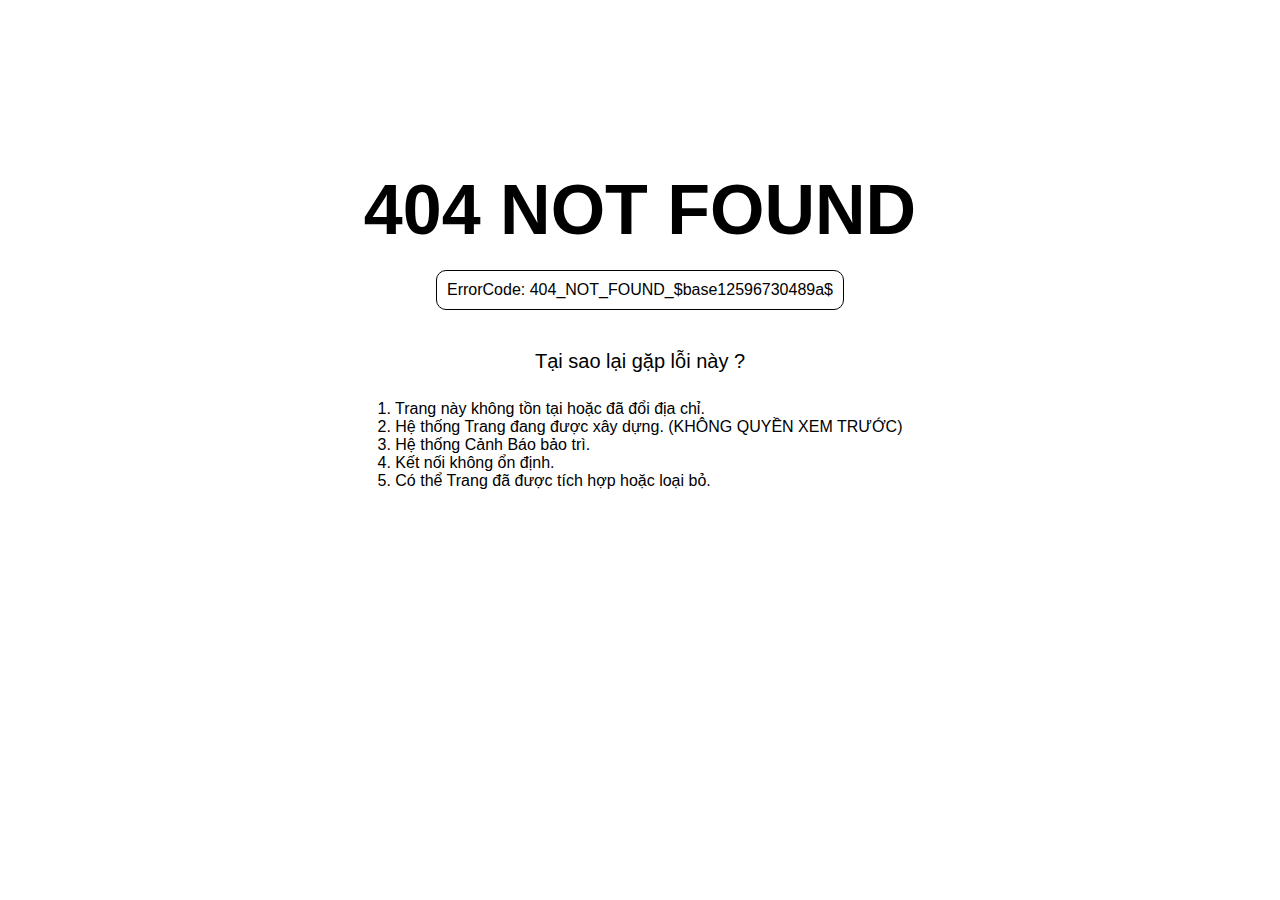
<file: pages/errorpage.html>
<!DOCTYPE html>
<html lang="en">
<head>
	<meta charset="UTF-8">
	<meta name="viewport" content="width=device-width, initial-scale=1.0">
	<title>DevDocs - PAGE_NOT_FOUND</title>
	<link rel="stylesheet" href="./css/errorpage.css">
</head>
<body>
	<div class="header">
		<div class='container'>
			<h1 class="text type-error">404 NOT FOUND</h1>
			<p class="text code">ErrorCode: 404_NOT_FOUND_$base12596730489a$</p>
			<p class="text ask">Tại sao lại gặp lỗi này ?</p>
			<ul class="text ans">
				<li>1. Trang này không tồn tại hoặc đã đổi địa chỉ.</li>
				<li>2. Hệ thống Trang đang được xây dựng. (KHÔNG QUYỀN XEM TRƯỚC)</li>
				<li>3. Hệ thống Cảnh Báo bảo trì.</li>
				<li>4. Kết nối không ổn định.</li>
				<li>5. Có thể Trang đã được tích hợp hoặc loại bỏ.</li>
			</ul>
		</div>
	</div>
</body>
</html>
</file>
<file: assets/css/index.css>
* {
	margin: 0;
	padding: 0;
}

html {
	font-family: arial
}

-webkit-scrollbar {
  display: none;
}

#header {
	height: 64px;
	width: 100%;
	position: relative;
	box-shadow: 0px 2px #ccc;
}

.nav-header {
	display: flex;
	position: absolute;
	left: 54%;
	line-height: 64px;
	transform: translateX(-50%);

}

.nav-header .nav-section {
	font-size: 20px;
	padding: 0 20px;
	font-weight: 600;
	text-decoration: none;
	color: #000;
	display: inline-block;
}

.nav-header .nav-section:hover {
	color: #ccc;
	text-decoration: underline;
}

.avatar-user {
	display: flex;
	position: absolute;
	right: 50px;
	line-height: 64px;
	cursor: pointer;
}

.avatar-img {

}

.fa-shapes,
.fa-bell,
.fa-user {
	font-size: 30px;
	margin-top: 16px;
}

.fa-shapes {
	margin-right: 30px;
}

.fa-bell {
	margin-right: 30px;
}

.fa-bar {

}

.avatar-img:hover > .nav-avatar {
	display: block;
}

.nav-avatar {
	width: 119px;
    position: absolute;
    list-style-type: none;
    display: none; 
    right: -24px;
    font-size: 15px;
    border: 3px solid #ccc;
    padding: 10px 10px;
    border-radius: 15px;
}

.sub-nav-avatar {
	/*display: inline-block;*/
	border-bottom: 1px solid #ccc;
}

.sub-nav-avatar:hover > a {
	color: #ccc;
	text-decoration: underline;
}

.sub-nav-avatar:last-child {
	/*display: inline-block;*/
	border-bottom: none;

}

.sub-nav-avatar a {
	text-decoration: none;
	color: black;
	font-weight: 600;
}

.header-search {
	display: flex;
	position: absolute;
	left: 15%;
	line-height: 64px;
	transform: translateX(-50%);
}

input {
	padding: 10px 130px 10px 10px;
	border-radius: 10px;
	border-width: 1px;
}

.avatar-menu {

}

.avatar-menu:hover > .nav-menu {
	display: block;
}

.nav-menu {
	display: none;
}


.menu-line {
	position: absolute;
    font-size: 15px;
    border: 3px solid #ccc;
    padding: 10px 10px;
    border-radius: 15px;
    right: 80px;
    width: 372px;

}

.sub-nav-menu {
	padding: 10px 20px;
	border: 3px solid #ccc;
	border-radius: 15px;
	font-weight: 600;
	margin: 0 4px;
	text-decoration: none;
	color: black;
}

.sub-nav-menu:hover {
	background: linear-gradient(to right, pink, violet);
}

.avatar-notice {

}

.avatar-notice:hover > .nav-notice {
	display: block;
}

.nav-notice {
	display: none; 
	height: 400px;
    width: 380px;
    position: absolute;
    list-style-type: none;
    right: 30px;
    font-size: 15px;
    border: 3px solid #ccc;
    padding: 10px 10px;
    border-radius: 15px;
    overflow: scroll;

}

.notice-desc {
	position: absolute;
}

.notice-sec {
	font-size: 20px;
	margin-left: 30px
}

.notice-sec-desc {
	margin-left: 15px;
}

.notice-line {
	display: none;
	margin-top: 190px;
}

.notice-alert {

	margin-top: 75px;
	border-top: 1px solid #ccc;
	padding-bottom: 27px;
}

.notice-alert:last-child {

}

.notice-content {
	font-size: 20px;
}

.notice-details {

}

.notice-time {

}

.notice-alert,
.notice-content,
.notice-details,
.notice-time {
	max-height: 32px;
	color: black;
}

.not-have-account {
	margin-left: 70px;
}

.have-account {
	margin-left: 50px;
}

.have-account,
.not-have-account {
	border: 3px solid #ccc;
	border-radius: 10px;
	padding: 10px;
	text-decoration: none;
	color: black;
	font-weight: 600;
}

.have-account:hover,
.not-have-account:hover {
	background: linear-gradient(to right, pink, violet);
}

.rps {
	padding: 10px 20px;
	border: 3px solid #ccc;
	border-radius: 15px;
	font-weight: 600;
	margin: 0 4px;
	text-decoration: none;
	color: black;
	display: none;
}

.content-header {
    display: none; 
    font-size: 30px;
    font-weight: 800;
    opacity: 0.5;
}
</file>
<file: assets/css/responsive/index/pc.css>
@media (min-width: 1320px) {
	.header-bar-tablet {
		display: none;
	}

	.nav-header .nav-section {
		font-size: 20px;
		padding: 0 20px;
		font-weight: 600;
		text-decoration: none;
		color: #000;
		display: inline-block;
	}

	.nav-header {
	    display: flex;
	    position: absolute;
	    left: 53%;
	    line-height: 64px;
	    transform: translateX(-50%);
	}
}
</file>
<file: assets/css/responsive/index/tablet.css>
@media (min-width: 740px) and (max-width: 1319px) {
	.header-bar-tablet {
		display: block;
	}

	.nav-header .nav-section {
		font-size: 20px;
		padding: 0 20px;
		font-weight: 600;
		text-decoration: none;
		color: #000;
		display: none;
	}

	.rps {
	    height: 43px;
	    display: inline-block;
	    padding: 0px 20px;
	    border: 3px solid #ccc;
	    border-radius: 15px;
	    font-weight: 600;
	    margin: 0 4px;
	    text-decoration: none;
	    color: black;
	    line-height: 43px;
	}

	.content-header {
	    display: block; 
	    font-size: 30px;
	    font-weight: 800;
	    opacity: 0.5;
	}

	input {
	    padding: 10px 0px 10px 10px;
	    border-radius: 10px;
	    border-width: 1px;
	}

	.header-search {
		display: flex;
		position: absolute;
		left: 15%;
		line-height: 64px;
		transform: translateX(-50%);
	}

	.nav-header {
	    display: flex;
	    position: absolute;
	    left: 53%;
	    line-height: 64px;
	    transform: translateX(-50%);
	}
}
</file>
<file: assets/css/responsive/index/smp.css>
@media (max-width: 739px) {
	.nav-header .nav-section {
		font-size: 20px;
		padding: 0 20px;
		font-weight: 600;
		text-decoration: none;
		color: #000;
		display: none;
	}

	input {
	    padding: 10px 0px 10px 10px;
	    border-radius: 10px;
	    border-width: 1px;
	}

	.header-search {
		display: flex;
		position: absolute;
		left: 22%;
		line-height: 64px;
		transform: translateX(-50%);
	}
}
</file>
<file: assets/font/themify-icons/themify-icons.css>
@font-face {
	font-family: 'themify';
	src:url('fonts/themify.eot?-fvbane');
	src:url('fonts/themify.eot?#iefix-fvbane') format('embedded-opentype'),
		url('fonts/themify.woff?-fvbane') format('woff'),
		url('fonts/themify.ttf?-fvbane') format('truetype'),
		url('fonts/themify.svg?-fvbane#themify') format('svg');
	font-weight: normal;
	font-style: normal;
}

[class^="ti-"], [class*=" ti-"] {
	font-family: 'themify';
	speak: none;
	font-style: normal;
	font-weight: normal;
	font-variant: normal;
	text-transform: none;
	line-height: 1;

	/* Better Font Rendering =========== */
	-webkit-font-smoothing: antialiased;
	-moz-osx-font-smoothing: grayscale;
}

.ti-wand:before {
	content: "\e600";
}
.ti-volume:before {
	content: "\e601";
}
.ti-user:before {
	content: "\e602";
}
.ti-unlock:before {
	content: "\e603";
}
.ti-unlink:before {
	content: "\e604";
}
.ti-trash:before {
	content: "\e605";
}
.ti-thought:before {
	content: "\e606";
}
.ti-target:before {
	content: "\e607";
}
.ti-tag:before {
	content: "\e608";
}
.ti-tablet:before {
	content: "\e609";
}
.ti-star:before {
	content: "\e60a";
}
.ti-spray:before {
	content: "\e60b";
}
.ti-signal:before {
	content: "\e60c";
}
.ti-shopping-cart:before {
	content: "\e60d";
}
.ti-shopping-cart-full:before {
	content: "\e60e";
}
.ti-settings:before {
	content: "\e60f";
}
.ti-search:before {
	content: "\e610";
}
.ti-zoom-in:before {
	content: "\e611";
}
.ti-zoom-out:before {
	content: "\e612";
}
.ti-cut:before {
	content: "\e613";
}
.ti-ruler:before {
	content: "\e614";
}
.ti-ruler-pencil:before {
	content: "\e615";
}
.ti-ruler-alt:before {
	content: "\e616";
}
.ti-bookmark:before {
	content: "\e617";
}
.ti-bookmark-alt:before {
	content: "\e618";
}
.ti-reload:before {
	content: "\e619";
}
.ti-plus:before {
	content: "\e61a";
}
.ti-pin:before {
	content: "\e61b";
}
.ti-pencil:before {
	content: "\e61c";
}
.ti-pencil-alt:before {
	content: "\e61d";
}
.ti-paint-roller:before {
	content: "\e61e";
}
.ti-paint-bucket:before {
	content: "\e61f";
}
.ti-na:before {
	content: "\e620";
}
.ti-mobile:before {
	content: "\e621";
}
.ti-minus:before {
	content: "\e622";
}
.ti-medall:before {
	content: "\e623";
}
.ti-medall-alt:before {
	content: "\e624";
}
.ti-marker:before {
	content: "\e625";
}
.ti-marker-alt:before {
	content: "\e626";
}
.ti-arrow-up:before {
	content: "\e627";
}
.ti-arrow-right:before {
	content: "\e628";
}
.ti-arrow-left:before {
	content: "\e629";
}
.ti-arrow-down:before {
	content: "\e62a";
}
.ti-lock:before {
	content: "\e62b";
}
.ti-location-arrow:before {
	content: "\e62c";
}
.ti-link:before {
	content: "\e62d";
}
.ti-layout:before {
	content: "\e62e";
}
.ti-layers:before {
	content: "\e62f";
}
.ti-layers-alt:before {
	content: "\e630";
}
.ti-key:before {
	content: "\e631";
}
.ti-import:before {
	content: "\e632";
}
.ti-image:before {
	content: "\e633";
}
.ti-heart:before {
	content: "\e634";
}
.ti-heart-broken:before {
	content: "\e635";
}
.ti-hand-stop:before {
	content: "\e636";
}
.ti-hand-open:before {
	content: "\e637";
}
.ti-hand-drag:before {
	content: "\e638";
}
.ti-folder:before {
	content: "\e639";
}
.ti-flag:before {
	content: "\e63a";
}
.ti-flag-alt:before {
	content: "\e63b";
}
.ti-flag-alt-2:before {
	content: "\e63c";
}
.ti-eye:before {
	content: "\e63d";
}
.ti-export:before {
	content: "\e63e";
}
.ti-exchange-vertical:before {
	content: "\e63f";
}
.ti-desktop:before {
	content: "\e640";
}
.ti-cup:before {
	content: "\e641";
}
.ti-crown:before {
	content: "\e642";
}
.ti-comments:before {
	content: "\e643";
}
.ti-comment:before {
	content: "\e644";
}
.ti-comment-alt:before {
	content: "\e645";
}
.ti-close:before {
	content: "\e646";
}
.ti-clip:before {
	content: "\e647";
}
.ti-angle-up:before {
	content: "\e648";
}
.ti-angle-right:before {
	content: "\e649";
}
.ti-angle-left:before {
	content: "\e64a";
}
.ti-angle-down:before {
	content: "\e64b";
}
.ti-check:before {
	content: "\e64c";
}
.ti-check-box:before {
	content: "\e64d";
}
.ti-camera:before {
	content: "\e64e";
}
.ti-announcement:before {
	content: "\e64f";
}
.ti-brush:before {
	content: "\e650";
}
.ti-briefcase:before {
	content: "\e651";
}
.ti-bolt:before {
	content: "\e652";
}
.ti-bolt-alt:before {
	content: "\e653";
}
.ti-blackboard:before {
	content: "\e654";
}
.ti-bag:before {
	content: "\e655";
}
.ti-move:before {
	content: "\e656";
}
.ti-arrows-vertical:before {
	content: "\e657";
}
.ti-arrows-horizontal:before {
	content: "\e658";
}
.ti-fullscreen:before {
	content: "\e659";
}
.ti-arrow-top-right:before {
	content: "\e65a";
}
.ti-arrow-top-left:before {
	content: "\e65b";
}
.ti-arrow-circle-up:before {
	content: "\e65c";
}
.ti-arrow-circle-right:before {
	content: "\e65d";
}
.ti-arrow-circle-left:before {
	content: "\e65e";
}
.ti-arrow-circle-down:before {
	content: "\e65f";
}
.ti-angle-double-up:before {
	content: "\e660";
}
.ti-angle-double-right:before {
	content: "\e661";
}
.ti-angle-double-left:before {
	content: "\e662";
}
.ti-angle-double-down:before {
	content: "\e663";
}
.ti-zip:before {
	content: "\e664";
}
.ti-world:before {
	content: "\e665";
}
.ti-wheelchair:before {
	content: "\e666";
}
.ti-view-list:before {
	content: "\e667";
}
.ti-view-list-alt:before {
	content: "\e668";
}
.ti-view-grid:before {
	content: "\e669";
}
.ti-uppercase:before {
	content: "\e66a";
}
.ti-upload:before {
	content: "\e66b";
}
.ti-underline:before {
	content: "\e66c";
}
.ti-truck:before {
	content: "\e66d";
}
.ti-timer:before {
	content: "\e66e";
}
.ti-ticket:before {
	content: "\e66f";
}
.ti-thumb-up:before {
	content: "\e670";
}
.ti-thumb-down:before {
	content: "\e671";
}
.ti-text:before {
	content: "\e672";
}
.ti-stats-up:before {
	content: "\e673";
}
.ti-stats-down:before {
	content: "\e674";
}
.ti-split-v:before {
	content: "\e675";
}
.ti-split-h:before {
	content: "\e676";
}
.ti-smallcap:before {
	content: "\e677";
}
.ti-shine:before {
	content: "\e678";
}
.ti-shift-right:before {
	content: "\e679";
}
.ti-shift-left:before {
	content: "\e67a";
}
.ti-shield:before {
	content: "\e67b";
}
.ti-notepad:before {
	content: "\e67c";
}
.ti-server:before {
	content: "\e67d";
}
.ti-quote-right:before {
	content: "\e67e";
}
.ti-quote-left:before {
	content: "\e67f";
}
.ti-pulse:before {
	content: "\e680";
}
.ti-printer:before {
	content: "\e681";
}
.ti-power-off:before {
	content: "\e682";
}
.ti-plug:before {
	content: "\e683";
}
.ti-pie-chart:before {
	content: "\e684";
}
.ti-paragraph:before {
	content: "\e685";
}
.ti-panel:before {
	content: "\e686";
}
.ti-package:before {
	content: "\e687";
}
.ti-music:before {
	content: "\e688";
}
.ti-music-alt:before {
	content: "\e689";
}
.ti-mouse:before {
	content: "\e68a";
}
.ti-mouse-alt:before {
	content: "\e68b";
}
.ti-money:before {
	content: "\e68c";
}
.ti-microphone:before {
	content: "\e68d";
}
.ti-menu:before {
	content: "\e68e";
}
.ti-menu-alt:before {
	content: "\e68f";
}
.ti-map:before {
	content: "\e690";
}
.ti-map-alt:before {
	content: "\e691";
}
.ti-loop:before {
	content: "\e692";
}
.ti-location-pin:before {
	content: "\e693";
}
.ti-list:before {
	content: "\e694";
}
.ti-light-bulb:before {
	content: "\e695";
}
.ti-Italic:before {
	content: "\e696";
}
.ti-info:before {
	content: "\e697";
}
.ti-infinite:before {
	content: "\e698";
}
.ti-id-badge:before {
	content: "\e699";
}
.ti-hummer:before {
	content: "\e69a";
}
.ti-home:before {
	content: "\e69b";
}
.ti-help:before {
	content: "\e69c";
}
.ti-headphone:before {
	content: "\e69d";
}
.ti-harddrives:before {
	content: "\e69e";
}
.ti-harddrive:before {
	content: "\e69f";
}
.ti-gift:before {
	content: "\e6a0";
}
.ti-game:before {
	content: "\e6a1";
}
.ti-filter:before {
	content: "\e6a2";
}
.ti-files:before {
	content: "\e6a3";
}
.ti-file:before {
	content: "\e6a4";
}
.ti-eraser:before {
	content: "\e6a5";
}
.ti-envelope:before {
	content: "\e6a6";
}
.ti-download:before {
	content: "\e6a7";
}
.ti-direction:before {
	content: "\e6a8";
}
.ti-direction-alt:before {
	content: "\e6a9";
}
.ti-dashboard:before {
	content: "\e6aa";
}
.ti-control-stop:before {
	content: "\e6ab";
}
.ti-control-shuffle:before {
	content: "\e6ac";
}
.ti-control-play:before {
	content: "\e6ad";
}
.ti-control-pause:before {
	content: "\e6ae";
}
.ti-control-forward:before {
	content: "\e6af";
}
.ti-control-backward:before {
	content: "\e6b0";
}
.ti-cloud:before {
	content: "\e6b1";
}
.ti-cloud-up:before {
	content: "\e6b2";
}
.ti-cloud-down:before {
	content: "\e6b3";
}
.ti-clipboard:before {
	content: "\e6b4";
}
.ti-car:before {
	content: "\e6b5";
}
.ti-calendar:before {
	content: "\e6b6";
}
.ti-book:before {
	content: "\e6b7";
}
.ti-bell:before {
	content: "\e6b8";
}
.ti-basketball:before {
	content: "\e6b9";
}
.ti-bar-chart:before {
	content: "\e6ba";
}
.ti-bar-chart-alt:before {
	content: "\e6bb";
}
.ti-back-right:before {
	content: "\e6bc";
}
.ti-back-left:before {
	content: "\e6bd";
}
.ti-arrows-corner:before {
	content: "\e6be";
}
.ti-archive:before {
	content: "\e6bf";
}
.ti-anchor:before {
	content: "\e6c0";
}
.ti-align-right:before {
	content: "\e6c1";
}
.ti-align-left:before {
	content: "\e6c2";
}
.ti-align-justify:before {
	content: "\e6c3";
}
.ti-align-center:before {
	content: "\e6c4";
}
.ti-alert:before {
	content: "\e6c5";
}
.ti-alarm-clock:before {
	content: "\e6c6";
}
.ti-agenda:before {
	content: "\e6c7";
}
.ti-write:before {
	content: "\e6c8";
}
.ti-window:before {
	content: "\e6c9";
}
.ti-widgetized:before {
	content: "\e6ca";
}
.ti-widget:before {
	content: "\e6cb";
}
.ti-widget-alt:before {
	content: "\e6cc";
}
.ti-wallet:before {
	content: "\e6cd";
}
.ti-video-clapper:before {
	content: "\e6ce";
}
.ti-video-camera:before {
	content: "\e6cf";
}
.ti-vector:before {
	content: "\e6d0";
}
.ti-themify-logo:before {
	content: "\e6d1";
}
.ti-themify-favicon:before {
	content: "\e6d2";
}
.ti-themify-favicon-alt:before {
	content: "\e6d3";
}
.ti-support:before {
	content: "\e6d4";
}
.ti-stamp:before {
	content: "\e6d5";
}
.ti-split-v-alt:before {
	content: "\e6d6";
}
.ti-slice:before {
	content: "\e6d7";
}
.ti-shortcode:before {
	content: "\e6d8";
}
.ti-shift-right-alt:before {
	content: "\e6d9";
}
.ti-shift-left-alt:before {
	content: "\e6da";
}
.ti-ruler-alt-2:before {
	content: "\e6db";
}
.ti-receipt:before {
	content: "\e6dc";
}
.ti-pin2:before {
	content: "\e6dd";
}
.ti-pin-alt:before {
	content: "\e6de";
}
.ti-pencil-alt2:before {
	content: "\e6df";
}
.ti-palette:before {
	content: "\e6e0";
}
.ti-more:before {
	content: "\e6e1";
}
.ti-more-alt:before {
	content: "\e6e2";
}
.ti-microphone-alt:before {
	content: "\e6e3";
}
.ti-magnet:before {
	content: "\e6e4";
}
.ti-line-double:before {
	content: "\e6e5";
}
.ti-line-dotted:before {
	content: "\e6e6";
}
.ti-line-dashed:before {
	content: "\e6e7";
}
.ti-layout-width-full:before {
	content: "\e6e8";
}
.ti-layout-width-default:before {
	content: "\e6e9";
}
.ti-layout-width-default-alt:before {
	content: "\e6ea";
}
.ti-layout-tab:before {
	content: "\e6eb";
}
.ti-layout-tab-window:before {
	content: "\e6ec";
}
.ti-layout-tab-v:before {
	content: "\e6ed";
}
.ti-layout-tab-min:before {
	content: "\e6ee";
}
.ti-layout-slider:before {
	content: "\e6ef";
}
.ti-layout-slider-alt:before {
	content: "\e6f0";
}
.ti-layout-sidebar-right:before {
	content: "\e6f1";
}
.ti-layout-sidebar-none:before {
	content: "\e6f2";
}
.ti-layout-sidebar-left:before {
	content: "\e6f3";
}
.ti-layout-placeholder:before {
	content: "\e6f4";
}
.ti-layout-menu:before {
	content: "\e6f5";
}
.ti-layout-menu-v:before {
	content: "\e6f6";
}
.ti-layout-menu-separated:before {
	content: "\e6f7";
}
.ti-layout-menu-full:before {
	content: "\e6f8";
}
.ti-layout-media-right-alt:before {
	content: "\e6f9";
}
.ti-layout-media-right:before {
	content: "\e6fa";
}
.ti-layout-media-overlay:before {
	content: "\e6fb";
}
.ti-layout-media-overlay-alt:before {
	content: "\e6fc";
}
.ti-layout-media-overlay-alt-2:before {
	content: "\e6fd";
}
.ti-layout-media-left-alt:before {
	content: "\e6fe";
}
.ti-layout-media-left:before {
	content: "\e6ff";
}
.ti-layout-media-center-alt:before {
	content: "\e700";
}
.ti-layout-media-center:before {
	content: "\e701";
}
.ti-layout-list-thumb:before {
	content: "\e702";
}
.ti-layout-list-thumb-alt:before {
	content: "\e703";
}
.ti-layout-list-post:before {
	content: "\e704";
}
.ti-layout-list-large-image:before {
	content: "\e705";
}
.ti-layout-line-solid:before {
	content: "\e706";
}
.ti-layout-grid4:before {
	content: "\e707";
}
.ti-layout-grid3:before {
	content: "\e708";
}
.ti-layout-grid2:before {
	content: "\e709";
}
.ti-layout-grid2-thumb:before {
	content: "\e70a";
}
.ti-layout-cta-right:before {
	content: "\e70b";
}
.ti-layout-cta-left:before {
	content: "\e70c";
}
.ti-layout-cta-center:before {
	content: "\e70d";
}
.ti-layout-cta-btn-right:before {
	content: "\e70e";
}
.ti-layout-cta-btn-left:before {
	content: "\e70f";
}
.ti-layout-column4:before {
	content: "\e710";
}
.ti-layout-column3:before {
	content: "\e711";
}
.ti-layout-column2:before {
	content: "\e712";
}
.ti-layout-accordion-separated:before {
	content: "\e713";
}
.ti-layout-accordion-merged:before {
	content: "\e714";
}
.ti-layout-accordion-list:before {
	content: "\e715";
}
.ti-ink-pen:before {
	content: "\e716";
}
.ti-info-alt:before {
	content: "\e717";
}
.ti-help-alt:before {
	content: "\e718";
}
.ti-headphone-alt:before {
	content: "\e719";
}
.ti-hand-point-up:before {
	content: "\e71a";
}
.ti-hand-point-right:before {
	content: "\e71b";
}
.ti-hand-point-left:before {
	content: "\e71c";
}
.ti-hand-point-down:before {
	content: "\e71d";
}
.ti-gallery:before {
	content: "\e71e";
}
.ti-face-smile:before {
	content: "\e71f";
}
.ti-face-sad:before {
	content: "\e720";
}
.ti-credit-card:before {
	content: "\e721";
}
.ti-control-skip-forward:before {
	content: "\e722";
}
.ti-control-skip-backward:before {
	content: "\e723";
}
.ti-control-record:before {
	content: "\e724";
}
.ti-control-eject:before {
	content: "\e725";
}
.ti-comments-smiley:before {
	content: "\e726";
}
.ti-brush-alt:before {
	content: "\e727";
}
.ti-youtube:before {
	content: "\e728";
}
.ti-vimeo:before {
	content: "\e729";
}
.ti-twitter:before {
	content: "\e72a";
}
.ti-time:before {
	content: "\e72b";
}
.ti-tumblr:before {
	content: "\e72c";
}
.ti-skype:before {
	content: "\e72d";
}
.ti-share:before {
	content: "\e72e";
}
.ti-share-alt:before {
	content: "\e72f";
}
.ti-rocket:before {
	content: "\e730";
}
.ti-pinterest:before {
	content: "\e731";
}
.ti-new-window:before {
	content: "\e732";
}
.ti-microsoft:before {
	content: "\e733";
}
.ti-list-ol:before {
	content: "\e734";
}
.ti-linkedin:before {
	content: "\e735";
}
.ti-layout-sidebar-2:before {
	content: "\e736";
}
.ti-layout-grid4-alt:before {
	content: "\e737";
}
.ti-layout-grid3-alt:before {
	content: "\e738";
}
.ti-layout-grid2-alt:before {
	content: "\e739";
}
.ti-layout-column4-alt:before {
	content: "\e73a";
}
.ti-layout-column3-alt:before {
	content: "\e73b";
}
.ti-layout-column2-alt:before {
	content: "\e73c";
}
.ti-instagram:before {
	content: "\e73d";
}
.ti-google:before {
	content: "\e73e";
}
.ti-github:before {
	content: "\e73f";
}
.ti-flickr:before {
	content: "\e740";
}
.ti-facebook:before {
	content: "\e741";
}
.ti-dropbox:before {
	content: "\e742";
}
.ti-dribbble:before {
	content: "\e743";
}
.ti-apple:before {
	content: "\e744";
}
.ti-android:before {
	content: "\e745";
}
.ti-save:before {
	content: "\e746";
}
.ti-save-alt:before {
	content: "\e747";
}
.ti-yahoo:before {
	content: "\e748";
}
.ti-wordpress:before {
	content: "\e749";
}
.ti-vimeo-alt:before {
	content: "\e74a";
}
.ti-twitter-alt:before {
	content: "\e74b";
}
.ti-tumblr-alt:before {
	content: "\e74c";
}
.ti-trello:before {
	content: "\e74d";
}
.ti-stack-overflow:before {
	content: "\e74e";
}
.ti-soundcloud:before {
	content: "\e74f";
}
.ti-sharethis:before {
	content: "\e750";
}
.ti-sharethis-alt:before {
	content: "\e751";
}
.ti-reddit:before {
	content: "\e752";
}
.ti-pinterest-alt:before {
	content: "\e753";
}
.ti-microsoft-alt:before {
	content: "\e754";
}
.ti-linux:before {
	content: "\e755";
}
.ti-jsfiddle:before {
	content: "\e756";
}
.ti-joomla:before {
	content: "\e757";
}
.ti-html5:before {
	content: "\e758";
}
.ti-flickr-alt:before {
	content: "\e759";
}
.ti-email:before {
	content: "\e75a";
}
.ti-drupal:before {
	content: "\e75b";
}
.ti-dropbox-alt:before {
	content: "\e75c";
}
.ti-css3:before {
	content: "\e75d";
}
.ti-rss:before {
	content: "\e75e";
}
.ti-rss-alt:before {
	content: "\e75f";
}
</file>
<file: assets/font/themify-icons/demo-files/demo.css>
body {
	font: normal 1em/1.5em Arial, Helvetica, sans-serif;
	max-width: 90%;
	margin: 30px auto 0;
}
h1, h3 {
	font-weight: normal;
}
h3 {
	font-size: 1.4;
	text-transform: uppercase;
	letter-spacing: 1px;
}

.icon-section {
	margin: 0 0 3em;
	clear: both;
	overflow: hidden;
}
.icon-container {
	width: 240px; 
	padding: .7em 0;
	float: left; 
	position: relative;
	text-align: left;
}
.icon-container [class^="ti-"], 
.icon-container [class*=" ti-"] {
	color: #000;
	position: absolute;
	margin-top: 3px;
	transition: .3s;
}
.icon-container:hover [class^="ti-"],
.icon-container:hover [class*=" ti-"] {
	font-size: 2.2em;
	margin-top: -5px;
}
.icon-container:hover .icon-name {
	color: #000;
}
.icon-name {
	color: #aaa;
	margin-left: 35px;
	font-size: .8em;
	transition: .3s;
}
.icon-container:hover .icon-name {
	margin-left: 45px;
}
</file>
<file: assets/font/themify-icons/ie7/ie7.css>
.ti-wand {
	*zoom: expression(this.runtimeStyle['zoom'] = '1', this.innerHTML = '&#xe600;');
}
.ti-volume {
	*zoom: expression(this.runtimeStyle['zoom'] = '1', this.innerHTML = '&#xe601;');
}
.ti-user {
	*zoom: expression(this.runtimeStyle['zoom'] = '1', this.innerHTML = '&#xe602;');
}
.ti-unlock {
	*zoom: expression(this.runtimeStyle['zoom'] = '1', this.innerHTML = '&#xe603;');
}
.ti-unlink {
	*zoom: expression(this.runtimeStyle['zoom'] = '1', this.innerHTML = '&#xe604;');
}
.ti-trash {
	*zoom: expression(this.runtimeStyle['zoom'] = '1', this.innerHTML = '&#xe605;');
}
.ti-thought {
	*zoom: expression(this.runtimeStyle['zoom'] = '1', this.innerHTML = '&#xe606;');
}
.ti-target {
	*zoom: expression(this.runtimeStyle['zoom'] = '1', this.innerHTML = '&#xe607;');
}
.ti-tag {
	*zoom: expression(this.runtimeStyle['zoom'] = '1', this.innerHTML = '&#xe608;');
}
.ti-tablet {
	*zoom: expression(this.runtimeStyle['zoom'] = '1', this.innerHTML = '&#xe609;');
}
.ti-star {
	*zoom: expression(this.runtimeStyle['zoom'] = '1', this.innerHTML = '&#xe60a;');
}
.ti-spray {
	*zoom: expression(this.runtimeStyle['zoom'] = '1', this.innerHTML = '&#xe60b;');
}
.ti-signal {
	*zoom: expression(this.runtimeStyle['zoom'] = '1', this.innerHTML = '&#xe60c;');
}
.ti-shopping-cart {
	*zoom: expression(this.runtimeStyle['zoom'] = '1', this.innerHTML = '&#xe60d;');
}
.ti-shopping-cart-full {
	*zoom: expression(this.runtimeStyle['zoom'] = '1', this.innerHTML = '&#xe60e;');
}
.ti-settings {
	*zoom: expression(this.runtimeStyle['zoom'] = '1', this.innerHTML = '&#xe60f;');
}
.ti-search {
	*zoom: expression(this.runtimeStyle['zoom'] = '1', this.innerHTML = '&#xe610;');
}
.ti-zoom-in {
	*zoom: expression(this.runtimeStyle['zoom'] = '1', this.innerHTML = '&#xe611;');
}
.ti-zoom-out {
	*zoom: expression(this.runtimeStyle['zoom'] = '1', this.innerHTML = '&#xe612;');
}
.ti-cut {
	*zoom: expression(this.runtimeStyle['zoom'] = '1', this.innerHTML = '&#xe613;');
}
.ti-ruler {
	*zoom: expression(this.runtimeStyle['zoom'] = '1', this.innerHTML = '&#xe614;');
}
.ti-ruler-pencil {
	*zoom: expression(this.runtimeStyle['zoom'] = '1', this.innerHTML = '&#xe615;');
}
.ti-ruler-alt {
	*zoom: expression(this.runtimeStyle['zoom'] = '1', this.innerHTML = '&#xe616;');
}
.ti-bookmark {
	*zoom: expression(this.runtimeStyle['zoom'] = '1', this.innerHTML = '&#xe617;');
}
.ti-bookmark-alt {
	*zoom: expression(this.runtimeStyle['zoom'] = '1', this.innerHTML = '&#xe618;');
}
.ti-reload {
	*zoom: expression(this.runtimeStyle['zoom'] = '1', this.innerHTML = '&#xe619;');
}
.ti-plus {
	*zoom: expression(this.runtimeStyle['zoom'] = '1', this.innerHTML = '&#xe61a;');
}
.ti-pin {
	*zoom: expression(this.runtimeStyle['zoom'] = '1', this.innerHTML = '&#xe61b;');
}
.ti-pencil {
	*zoom: expression(this.runtimeStyle['zoom'] = '1', this.innerHTML = '&#xe61c;');
}
.ti-pencil-alt {
	*zoom: expression(this.runtimeStyle['zoom'] = '1', this.innerHTML = '&#xe61d;');
}
.ti-paint-roller {
	*zoom: expression(this.runtimeStyle['zoom'] = '1', this.innerHTML = '&#xe61e;');
}
.ti-paint-bucket {
	*zoom: expression(this.runtimeStyle['zoom'] = '1', this.innerHTML = '&#xe61f;');
}
.ti-na {
	*zoom: expression(this.runtimeStyle['zoom'] = '1', this.innerHTML = '&#xe620;');
}
.ti-mobile {
	*zoom: expression(this.runtimeStyle['zoom'] = '1', this.innerHTML = '&#xe621;');
}
.ti-minus {
	*zoom: expression(this.runtimeStyle['zoom'] = '1', this.innerHTML = '&#xe622;');
}
.ti-medall {
	*zoom: expression(this.runtimeStyle['zoom'] = '1', this.innerHTML = '&#xe623;');
}
.ti-medall-alt {
	*zoom: expression(this.runtimeStyle['zoom'] = '1', this.innerHTML = '&#xe624;');
}
.ti-marker {
	*zoom: expression(this.runtimeStyle['zoom'] = '1', this.innerHTML = '&#xe625;');
}
.ti-marker-alt {
	*zoom: expression(this.runtimeStyle['zoom'] = '1', this.innerHTML = '&#xe626;');
}
.ti-arrow-up {
	*zoom: expression(this.runtimeStyle['zoom'] = '1', this.innerHTML = '&#xe627;');
}
.ti-arrow-right {
	*zoom: expression(this.runtimeStyle['zoom'] = '1', this.innerHTML = '&#xe628;');
}
.ti-arrow-left {
	*zoom: expression(this.runtimeStyle['zoom'] = '1', this.innerHTML = '&#xe629;');
}
.ti-arrow-down {
	*zoom: expression(this.runtimeStyle['zoom'] = '1', this.innerHTML = '&#xe62a;');
}
.ti-lock {
	*zoom: expression(this.runtimeStyle['zoom'] = '1', this.innerHTML = '&#xe62b;');
}
.ti-location-arrow {
	*zoom: expression(this.runtimeStyle['zoom'] = '1', this.innerHTML = '&#xe62c;');
}
.ti-link {
	*zoom: expression(this.runtimeStyle['zoom'] = '1', this.innerHTML = '&#xe62d;');
}
.ti-layout {
	*zoom: expression(this.runtimeStyle['zoom'] = '1', this.innerHTML = '&#xe62e;');
}
.ti-layers {
	*zoom: expression(this.runtimeStyle['zoom'] = '1', this.innerHTML = '&#xe62f;');
}
.ti-layers-alt {
	*zoom: expression(this.runtimeStyle['zoom'] = '1', this.innerHTML = '&#xe630;');
}
.ti-key {
	*zoom: expression(this.runtimeStyle['zoom'] = '1', this.innerHTML = '&#xe631;');
}
.ti-import {
	*zoom: expression(this.runtimeStyle['zoom'] = '1', this.innerHTML = '&#xe632;');
}
.ti-image {
	*zoom: expression(this.runtimeStyle['zoom'] = '1', this.innerHTML = '&#xe633;');
}
.ti-heart {
	*zoom: expression(this.runtimeStyle['zoom'] = '1', this.innerHTML = '&#xe634;');
}
.ti-heart-broken {
	*zoom: expression(this.runtimeStyle['zoom'] = '1', this.innerHTML = '&#xe635;');
}
.ti-hand-stop {
	*zoom: expression(this.runtimeStyle['zoom'] = '1', this.innerHTML = '&#xe636;');
}
.ti-hand-open {
	*zoom: expression(this.runtimeStyle['zoom'] = '1', this.innerHTML = '&#xe637;');
}
.ti-hand-drag {
	*zoom: expression(this.runtimeStyle['zoom'] = '1', this.innerHTML = '&#xe638;');
}
.ti-folder {
	*zoom: expression(this.runtimeStyle['zoom'] = '1', this.innerHTML = '&#xe639;');
}
.ti-flag {
	*zoom: expression(this.runtimeStyle['zoom'] = '1', this.innerHTML = '&#xe63a;');
}
.ti-flag-alt {
	*zoom: expression(this.runtimeStyle['zoom'] = '1', this.innerHTML = '&#xe63b;');
}
.ti-flag-alt-2 {
	*zoom: expression(this.runtimeStyle['zoom'] = '1', this.innerHTML = '&#xe63c;');
}
.ti-eye {
	*zoom: expression(this.runtimeStyle['zoom'] = '1', this.innerHTML = '&#xe63d;');
}
.ti-export {
	*zoom: expression(this.runtimeStyle['zoom'] = '1', this.innerHTML = '&#xe63e;');
}
.ti-exchange-vertical {
	*zoom: expression(this.runtimeStyle['zoom'] = '1', this.innerHTML = '&#xe63f;');
}
.ti-desktop {
	*zoom: expression(this.runtimeStyle['zoom'] = '1', this.innerHTML = '&#xe640;');
}
.ti-cup {
	*zoom: expression(this.runtimeStyle['zoom'] = '1', this.innerHTML = '&#xe641;');
}
.ti-crown {
	*zoom: expression(this.runtimeStyle['zoom'] = '1', this.innerHTML = '&#xe642;');
}
.ti-comments {
	*zoom: expression(this.runtimeStyle['zoom'] = '1', this.innerHTML = '&#xe643;');
}
.ti-comment {
	*zoom: expression(this.runtimeStyle['zoom'] = '1', this.innerHTML = '&#xe644;');
}
.ti-comment-alt {
	*zoom: expression(this.runtimeStyle['zoom'] = '1', this.innerHTML = '&#xe645;');
}
.ti-close {
	*zoom: expression(this.runtimeStyle['zoom'] = '1', this.innerHTML = '&#xe646;');
}
.ti-clip {
	*zoom: expression(this.runtimeStyle['zoom'] = '1', this.innerHTML = '&#xe647;');
}
.ti-angle-up {
	*zoom: expression(this.runtimeStyle['zoom'] = '1', this.innerHTML = '&#xe648;');
}
.ti-angle-right {
	*zoom: expression(this.runtimeStyle['zoom'] = '1', this.innerHTML = '&#xe649;');
}
.ti-angle-left {
	*zoom: expression(this.runtimeStyle['zoom'] = '1', this.innerHTML = '&#xe64a;');
}
.ti-angle-down {
	*zoom: expression(this.runtimeStyle['zoom'] = '1', this.innerHTML = '&#xe64b;');
}
.ti-check {
	*zoom: expression(this.runtimeStyle['zoom'] = '1', this.innerHTML = '&#xe64c;');
}
.ti-check-box {
	*zoom: expression(this.runtimeStyle['zoom'] = '1', this.innerHTML = '&#xe64d;');
}
.ti-camera {
	*zoom: expression(this.runtimeStyle['zoom'] = '1', this.innerHTML = '&#xe64e;');
}
.ti-announcement {
	*zoom: expression(this.runtimeStyle['zoom'] = '1', this.innerHTML = '&#xe64f;');
}
.ti-brush {
	*zoom: expression(this.runtimeStyle['zoom'] = '1', this.innerHTML = '&#xe650;');
}
.ti-briefcase {
	*zoom: expression(this.runtimeStyle['zoom'] = '1', this.innerHTML = '&#xe651;');
}
.ti-bolt {
	*zoom: expression(this.runtimeStyle['zoom'] = '1', this.innerHTML = '&#xe652;');
}
.ti-bolt-alt {
	*zoom: expression(this.runtimeStyle['zoom'] = '1', this.innerHTML = '&#xe653;');
}
.ti-blackboard {
	*zoom: expression(this.runtimeStyle['zoom'] = '1', this.innerHTML = '&#xe654;');
}
.ti-bag {
	*zoom: expression(this.runtimeStyle['zoom'] = '1', this.innerHTML = '&#xe655;');
}
.ti-move {
	*zoom: expression(this.runtimeStyle['zoom'] = '1', this.innerHTML = '&#xe656;');
}
.ti-arrows-vertical {
	*zoom: expression(this.runtimeStyle['zoom'] = '1', this.innerHTML = '&#xe657;');
}
.ti-arrows-horizontal {
	*zoom: expression(this.runtimeStyle['zoom'] = '1', this.innerHTML = '&#xe658;');
}
.ti-fullscreen {
	*zoom: expression(this.runtimeStyle['zoom'] = '1', this.innerHTML = '&#xe659;');
}
.ti-arrow-top-right {
	*zoom: expression(this.runtimeStyle['zoom'] = '1', this.innerHTML = '&#xe65a;');
}
.ti-arrow-top-left {
	*zoom: expression(this.runtimeStyle['zoom'] = '1', this.innerHTML = '&#xe65b;');
}
.ti-arrow-circle-up {
	*zoom: expression(this.runtimeStyle['zoom'] = '1', this.innerHTML = '&#xe65c;');
}
.ti-arrow-circle-right {
	*zoom: expression(this.runtimeStyle['zoom'] = '1', this.innerHTML = '&#xe65d;');
}
.ti-arrow-circle-left {
	*zoom: expression(this.runtimeStyle['zoom'] = '1', this.innerHTML = '&#xe65e;');
}
.ti-arrow-circle-down {
	*zoom: expression(this.runtimeStyle['zoom'] = '1', this.innerHTML = '&#xe65f;');
}
.ti-angle-double-up {
	*zoom: expression(this.runtimeStyle['zoom'] = '1', this.innerHTML = '&#xe660;');
}
.ti-angle-double-right {
	*zoom: expression(this.runtimeStyle['zoom'] = '1', this.innerHTML = '&#xe661;');
}
.ti-angle-double-left {
	*zoom: expression(this.runtimeStyle['zoom'] = '1', this.innerHTML = '&#xe662;');
}
.ti-angle-double-down {
	*zoom: expression(this.runtimeStyle['zoom'] = '1', this.innerHTML = '&#xe663;');
}
.ti-zip {
	*zoom: expression(this.runtimeStyle['zoom'] = '1', this.innerHTML = '&#xe664;');
}
.ti-world {
	*zoom: expression(this.runtimeStyle['zoom'] = '1', this.innerHTML = '&#xe665;');
}
.ti-wheelchair {
	*zoom: expression(this.runtimeStyle['zoom'] = '1', this.innerHTML = '&#xe666;');
}
.ti-view-list {
	*zoom: expression(this.runtimeStyle['zoom'] = '1', this.innerHTML = '&#xe667;');
}
.ti-view-list-alt {
	*zoom: expression(this.runtimeStyle['zoom'] = '1', this.innerHTML = '&#xe668;');
}
.ti-view-grid {
	*zoom: expression(this.runtimeStyle['zoom'] = '1', this.innerHTML = '&#xe669;');
}
.ti-uppercase {
	*zoom: expression(this.runtimeStyle['zoom'] = '1', this.innerHTML = '&#xe66a;');
}
.ti-upload {
	*zoom: expression(this.runtimeStyle['zoom'] = '1', this.innerHTML = '&#xe66b;');
}
.ti-underline {
	*zoom: expression(this.runtimeStyle['zoom'] = '1', this.innerHTML = '&#xe66c;');
}
.ti-truck {
	*zoom: expression(this.runtimeStyle['zoom'] = '1', this.innerHTML = '&#xe66d;');
}
.ti-timer {
	*zoom: expression(this.runtimeStyle['zoom'] = '1', this.innerHTML = '&#xe66e;');
}
.ti-ticket {
	*zoom: expression(this.runtimeStyle['zoom'] = '1', this.innerHTML = '&#xe66f;');
}
.ti-thumb-up {
	*zoom: expression(this.runtimeStyle['zoom'] = '1', this.innerHTML = '&#xe670;');
}
.ti-thumb-down {
	*zoom: expression(this.runtimeStyle['zoom'] = '1', this.innerHTML = '&#xe671;');
}
.ti-text {
	*zoom: expression(this.runtimeStyle['zoom'] = '1', this.innerHTML = '&#xe672;');
}
.ti-stats-up {
	*zoom: expression(this.runtimeStyle['zoom'] = '1', this.innerHTML = '&#xe673;');
}
.ti-stats-down {
	*zoom: expression(this.runtimeStyle['zoom'] = '1', this.innerHTML = '&#xe674;');
}
.ti-split-v {
	*zoom: expression(this.runtimeStyle['zoom'] = '1', this.innerHTML = '&#xe675;');
}
.ti-split-h {
	*zoom: expression(this.runtimeStyle['zoom'] = '1', this.innerHTML = '&#xe676;');
}
.ti-smallcap {
	*zoom: expression(this.runtimeStyle['zoom'] = '1', this.innerHTML = '&#xe677;');
}
.ti-shine {
	*zoom: expression(this.runtimeStyle['zoom'] = '1', this.innerHTML = '&#xe678;');
}
.ti-shift-right {
	*zoom: expression(this.runtimeStyle['zoom'] = '1', this.innerHTML = '&#xe679;');
}
.ti-shift-left {
	*zoom: expression(this.runtimeStyle['zoom'] = '1', this.innerHTML = '&#xe67a;');
}
.ti-shield {
	*zoom: expression(this.runtimeStyle['zoom'] = '1', this.innerHTML = '&#xe67b;');
}
.ti-notepad {
	*zoom: expression(this.runtimeStyle['zoom'] = '1', this.innerHTML = '&#xe67c;');
}
.ti-server {
	*zoom: expression(this.runtimeStyle['zoom'] = '1', this.innerHTML = '&#xe67d;');
}
.ti-quote-right {
	*zoom: expression(this.runtimeStyle['zoom'] = '1', this.innerHTML = '&#xe67e;');
}
.ti-quote-left {
	*zoom: expression(this.runtimeStyle['zoom'] = '1', this.innerHTML = '&#xe67f;');
}
.ti-pulse {
	*zoom: expression(this.runtimeStyle['zoom'] = '1', this.innerHTML = '&#xe680;');
}
.ti-printer {
	*zoom: expression(this.runtimeStyle['zoom'] = '1', this.innerHTML = '&#xe681;');
}
.ti-power-off {
	*zoom: expression(this.runtimeStyle['zoom'] = '1', this.innerHTML = '&#xe682;');
}
.ti-plug {
	*zoom: expression(this.runtimeStyle['zoom'] = '1', this.innerHTML = '&#xe683;');
}
.ti-pie-chart {
	*zoom: expression(this.runtimeStyle['zoom'] = '1', this.innerHTML = '&#xe684;');
}
.ti-paragraph {
	*zoom: expression(this.runtimeStyle['zoom'] = '1', this.innerHTML = '&#xe685;');
}
.ti-panel {
	*zoom: expression(this.runtimeStyle['zoom'] = '1', this.innerHTML = '&#xe686;');
}
.ti-package {
	*zoom: expression(this.runtimeStyle['zoom'] = '1', this.innerHTML = '&#xe687;');
}
.ti-music {
	*zoom: expression(this.runtimeStyle['zoom'] = '1', this.innerHTML = '&#xe688;');
}
.ti-music-alt {
	*zoom: expression(this.runtimeStyle['zoom'] = '1', this.innerHTML = '&#xe689;');
}
.ti-mouse {
	*zoom: expression(this.runtimeStyle['zoom'] = '1', this.innerHTML = '&#xe68a;');
}
.ti-mouse-alt {
	*zoom: expression(this.runtimeStyle['zoom'] = '1', this.innerHTML = '&#xe68b;');
}
.ti-money {
	*zoom: expression(this.runtimeStyle['zoom'] = '1', this.innerHTML = '&#xe68c;');
}
.ti-microphone {
	*zoom: expression(this.runtimeStyle['zoom'] = '1', this.innerHTML = '&#xe68d;');
}
.ti-menu {
	*zoom: expression(this.runtimeStyle['zoom'] = '1', this.innerHTML = '&#xe68e;');
}
.ti-menu-alt {
	*zoom: expression(this.runtimeStyle['zoom'] = '1', this.innerHTML = '&#xe68f;');
}
.ti-map {
	*zoom: expression(this.runtimeStyle['zoom'] = '1', this.innerHTML = '&#xe690;');
}
.ti-map-alt {
	*zoom: expression(this.runtimeStyle['zoom'] = '1', this.innerHTML = '&#xe691;');
}
.ti-loop {
	*zoom: expression(this.runtimeStyle['zoom'] = '1', this.innerHTML = '&#xe692;');
}
.ti-location-pin {
	*zoom: expression(this.runtimeStyle['zoom'] = '1', this.innerHTML = '&#xe693;');
}
.ti-list {
	*zoom: expression(this.runtimeStyle['zoom'] = '1', this.innerHTML = '&#xe694;');
}
.ti-light-bulb {
	*zoom: expression(this.runtimeStyle['zoom'] = '1', this.innerHTML = '&#xe695;');
}
.ti-Italic {
	*zoom: expression(this.runtimeStyle['zoom'] = '1', this.innerHTML = '&#xe696;');
}
.ti-info {
	*zoom: expression(this.runtimeStyle['zoom'] = '1', this.innerHTML = '&#xe697;');
}
.ti-infinite {
	*zoom: expression(this.runtimeStyle['zoom'] = '1', this.innerHTML = '&#xe698;');
}
.ti-id-badge {
	*zoom: expression(this.runtimeStyle['zoom'] = '1', this.innerHTML = '&#xe699;');
}
.ti-hummer {
	*zoom: expression(this.runtimeStyle['zoom'] = '1', this.innerHTML = '&#xe69a;');
}
.ti-home {
	*zoom: expression(this.runtimeStyle['zoom'] = '1', this.innerHTML = '&#xe69b;');
}
.ti-help {
	*zoom: expression(this.runtimeStyle['zoom'] = '1', this.innerHTML = '&#xe69c;');
}
.ti-headphone {
	*zoom: expression(this.runtimeStyle['zoom'] = '1', this.innerHTML = '&#xe69d;');
}
.ti-harddrives {
	*zoom: expression(this.runtimeStyle['zoom'] = '1', this.innerHTML = '&#xe69e;');
}
.ti-harddrive {
	*zoom: expression(this.runtimeStyle['zoom'] = '1', this.innerHTML = '&#xe69f;');
}
.ti-gift {
	*zoom: expression(this.runtimeStyle['zoom'] = '1', this.innerHTML = '&#xe6a0;');
}
.ti-game {
	*zoom: expression(this.runtimeStyle['zoom'] = '1', this.innerHTML = '&#xe6a1;');
}
.ti-filter {
	*zoom: expression(this.runtimeStyle['zoom'] = '1', this.innerHTML = '&#xe6a2;');
}
.ti-files {
	*zoom: expression(this.runtimeStyle['zoom'] = '1', this.innerHTML = '&#xe6a3;');
}
.ti-file {
	*zoom: expression(this.runtimeStyle['zoom'] = '1', this.innerHTML = '&#xe6a4;');
}
.ti-eraser {
	*zoom: expression(this.runtimeStyle['zoom'] = '1', this.innerHTML = '&#xe6a5;');
}
.ti-envelope {
	*zoom: expression(this.runtimeStyle['zoom'] = '1', this.innerHTML = '&#xe6a6;');
}
.ti-download {
	*zoom: expression(this.runtimeStyle['zoom'] = '1', this.innerHTML = '&#xe6a7;');
}
.ti-direction {
	*zoom: expression(this.runtimeStyle['zoom'] = '1', this.innerHTML = '&#xe6a8;');
}
.ti-direction-alt {
	*zoom: expression(this.runtimeStyle['zoom'] = '1', this.innerHTML = '&#xe6a9;');
}
.ti-dashboard {
	*zoom: expression(this.runtimeStyle['zoom'] = '1', this.innerHTML = '&#xe6aa;');
}
.ti-control-stop {
	*zoom: expression(this.runtimeStyle['zoom'] = '1', this.innerHTML = '&#xe6ab;');
}
.ti-control-shuffle {
	*zoom: expression(this.runtimeStyle['zoom'] = '1', this.innerHTML = '&#xe6ac;');
}
.ti-control-play {
	*zoom: expression(this.runtimeStyle['zoom'] = '1', this.innerHTML = '&#xe6ad;');
}
.ti-control-pause {
	*zoom: expression(this.runtimeStyle['zoom'] = '1', this.innerHTML = '&#xe6ae;');
}
.ti-control-forward {
	*zoom: expression(this.runtimeStyle['zoom'] = '1', this.innerHTML = '&#xe6af;');
}
.ti-control-backward {
	*zoom: expression(this.runtimeStyle['zoom'] = '1', this.innerHTML = '&#xe6b0;');
}
.ti-cloud {
	*zoom: expression(this.runtimeStyle['zoom'] = '1', this.innerHTML = '&#xe6b1;');
}
.ti-cloud-up {
	*zoom: expression(this.runtimeStyle['zoom'] = '1', this.innerHTML = '&#xe6b2;');
}
.ti-cloud-down {
	*zoom: expression(this.runtimeStyle['zoom'] = '1', this.innerHTML = '&#xe6b3;');
}
.ti-clipboard {
	*zoom: expression(this.runtimeStyle['zoom'] = '1', this.innerHTML = '&#xe6b4;');
}
.ti-car {
	*zoom: expression(this.runtimeStyle['zoom'] = '1', this.innerHTML = '&#xe6b5;');
}
.ti-calendar {
	*zoom: expression(this.runtimeStyle['zoom'] = '1', this.innerHTML = '&#xe6b6;');
}
.ti-book {
	*zoom: expression(this.runtimeStyle['zoom'] = '1', this.innerHTML = '&#xe6b7;');
}
.ti-bell {
	*zoom: expression(this.runtimeStyle['zoom'] = '1', this.innerHTML = '&#xe6b8;');
}
.ti-basketball {
	*zoom: expression(this.runtimeStyle['zoom'] = '1', this.innerHTML = '&#xe6b9;');
}
.ti-bar-chart {
	*zoom: expression(this.runtimeStyle['zoom'] = '1', this.innerHTML = '&#xe6ba;');
}
.ti-bar-chart-alt {
	*zoom: expression(this.runtimeStyle['zoom'] = '1', this.innerHTML = '&#xe6bb;');
}
.ti-back-right {
	*zoom: expression(this.runtimeStyle['zoom'] = '1', this.innerHTML = '&#xe6bc;');
}
.ti-back-left {
	*zoom: expression(this.runtimeStyle['zoom'] = '1', this.innerHTML = '&#xe6bd;');
}
.ti-arrows-corner {
	*zoom: expression(this.runtimeStyle['zoom'] = '1', this.innerHTML = '&#xe6be;');
}
.ti-archive {
	*zoom: expression(this.runtimeStyle['zoom'] = '1', this.innerHTML = '&#xe6bf;');
}
.ti-anchor {
	*zoom: expression(this.runtimeStyle['zoom'] = '1', this.innerHTML = '&#xe6c0;');
}
.ti-align-right {
	*zoom: expression(this.runtimeStyle['zoom'] = '1', this.innerHTML = '&#xe6c1;');
}
.ti-align-left {
	*zoom: expression(this.runtimeStyle['zoom'] = '1', this.innerHTML = '&#xe6c2;');
}
.ti-align-justify {
	*zoom: expression(this.runtimeStyle['zoom'] = '1', this.innerHTML = '&#xe6c3;');
}
.ti-align-center {
	*zoom: expression(this.runtimeStyle['zoom'] = '1', this.innerHTML = '&#xe6c4;');
}
.ti-alert {
	*zoom: expression(this.runtimeStyle['zoom'] = '1', this.innerHTML = '&#xe6c5;');
}
.ti-alarm-clock {
	*zoom: expression(this.runtimeStyle['zoom'] = '1', this.innerHTML = '&#xe6c6;');
}
.ti-agenda {
	*zoom: expression(this.runtimeStyle['zoom'] = '1', this.innerHTML = '&#xe6c7;');
}
.ti-write {
	*zoom: expression(this.runtimeStyle['zoom'] = '1', this.innerHTML = '&#xe6c8;');
}
.ti-window {
	*zoom: expression(this.runtimeStyle['zoom'] = '1', this.innerHTML = '&#xe6c9;');
}
.ti-widgetized {
	*zoom: expression(this.runtimeStyle['zoom'] = '1', this.innerHTML = '&#xe6ca;');
}
.ti-widget {
	*zoom: expression(this.runtimeStyle['zoom'] = '1', this.innerHTML = '&#xe6cb;');
}
.ti-widget-alt {
	*zoom: expression(this.runtimeStyle['zoom'] = '1', this.innerHTML = '&#xe6cc;');
}
.ti-wallet {
	*zoom: expression(this.runtimeStyle['zoom'] = '1', this.innerHTML = '&#xe6cd;');
}
.ti-video-clapper {
	*zoom: expression(this.runtimeStyle['zoom'] = '1', this.innerHTML = '&#xe6ce;');
}
.ti-video-camera {
	*zoom: expression(this.runtimeStyle['zoom'] = '1', this.innerHTML = '&#xe6cf;');
}
.ti-vector {
	*zoom: expression(this.runtimeStyle['zoom'] = '1', this.innerHTML = '&#xe6d0;');
}
.ti-themify-logo {
	*zoom: expression(this.runtimeStyle['zoom'] = '1', this.innerHTML = '&#xe6d1;');
}
.ti-themify-favicon {
	*zoom: expression(this.runtimeStyle['zoom'] = '1', this.innerHTML = '&#xe6d2;');
}
.ti-themify-favicon-alt {
	*zoom: expression(this.runtimeStyle['zoom'] = '1', this.innerHTML = '&#xe6d3;');
}
.ti-support {
	*zoom: expression(this.runtimeStyle['zoom'] = '1', this.innerHTML = '&#xe6d4;');
}
.ti-stamp {
	*zoom: expression(this.runtimeStyle['zoom'] = '1', this.innerHTML = '&#xe6d5;');
}
.ti-split-v-alt {
	*zoom: expression(this.runtimeStyle['zoom'] = '1', this.innerHTML = '&#xe6d6;');
}
.ti-slice {
	*zoom: expression(this.runtimeStyle['zoom'] = '1', this.innerHTML = '&#xe6d7;');
}
.ti-shortcode {
	*zoom: expression(this.runtimeStyle['zoom'] = '1', this.innerHTML = '&#xe6d8;');
}
.ti-shift-right-alt {
	*zoom: expression(this.runtimeStyle['zoom'] = '1', this.innerHTML = '&#xe6d9;');
}
.ti-shift-left-alt {
	*zoom: expression(this.runtimeStyle['zoom'] = '1', this.innerHTML = '&#xe6da;');
}
.ti-ruler-alt-2 {
	*zoom: expression(this.runtimeStyle['zoom'] = '1', this.innerHTML = '&#xe6db;');
}
.ti-receipt {
	*zoom: expression(this.runtimeStyle['zoom'] = '1', this.innerHTML = '&#xe6dc;');
}
.ti-pin2 {
	*zoom: expression(this.runtimeStyle['zoom'] = '1', this.innerHTML = '&#xe6dd;');
}
.ti-pin-alt {
	*zoom: expression(this.runtimeStyle['zoom'] = '1', this.innerHTML = '&#xe6de;');
}
.ti-pencil-alt2 {
	*zoom: expression(this.runtimeStyle['zoom'] = '1', this.innerHTML = '&#xe6df;');
}
.ti-palette {
	*zoom: expression(this.runtimeStyle['zoom'] = '1', this.innerHTML = '&#xe6e0;');
}
.ti-more {
	*zoom: expression(this.runtimeStyle['zoom'] = '1', this.innerHTML = '&#xe6e1;');
}
.ti-more-alt {
	*zoom: expression(this.runtimeStyle['zoom'] = '1', this.innerHTML = '&#xe6e2;');
}
.ti-microphone-alt {
	*zoom: expression(this.runtimeStyle['zoom'] = '1', this.innerHTML = '&#xe6e3;');
}
.ti-magnet {
	*zoom: expression(this.runtimeStyle['zoom'] = '1', this.innerHTML = '&#xe6e4;');
}
.ti-line-double {
	*zoom: expression(this.runtimeStyle['zoom'] = '1', this.innerHTML = '&#xe6e5;');
}
.ti-line-dotted {
	*zoom: expression(this.runtimeStyle['zoom'] = '1', this.innerHTML = '&#xe6e6;');
}
.ti-line-dashed {
	*zoom: expression(this.runtimeStyle['zoom'] = '1', this.innerHTML = '&#xe6e7;');
}
.ti-layout-width-full {
	*zoom: expression(this.runtimeStyle['zoom'] = '1', this.innerHTML = '&#xe6e8;');
}
.ti-layout-width-default {
	*zoom: expression(this.runtimeStyle['zoom'] = '1', this.innerHTML = '&#xe6e9;');
}
.ti-layout-width-default-alt {
	*zoom: expression(this.runtimeStyle['zoom'] = '1', this.innerHTML = '&#xe6ea;');
}
.ti-layout-tab {
	*zoom: expression(this.runtimeStyle['zoom'] = '1', this.innerHTML = '&#xe6eb;');
}
.ti-layout-tab-window {
	*zoom: expression(this.runtimeStyle['zoom'] = '1', this.innerHTML = '&#xe6ec;');
}
.ti-layout-tab-v {
	*zoom: expression(this.runtimeStyle['zoom'] = '1', this.innerHTML = '&#xe6ed;');
}
.ti-layout-tab-min {
	*zoom: expression(this.runtimeStyle['zoom'] = '1', this.innerHTML = '&#xe6ee;');
}
.ti-layout-slider {
	*zoom: expression(this.runtimeStyle['zoom'] = '1', this.innerHTML = '&#xe6ef;');
}
.ti-layout-slider-alt {
	*zoom: expression(this.runtimeStyle['zoom'] = '1', this.innerHTML = '&#xe6f0;');
}
.ti-layout-sidebar-right {
	*zoom: expression(this.runtimeStyle['zoom'] = '1', this.innerHTML = '&#xe6f1;');
}
.ti-layout-sidebar-none {
	*zoom: expression(this.runtimeStyle['zoom'] = '1', this.innerHTML = '&#xe6f2;');
}
.ti-layout-sidebar-left {
	*zoom: expression(this.runtimeStyle['zoom'] = '1', this.innerHTML = '&#xe6f3;');
}
.ti-layout-placeholder {
	*zoom: expression(this.runtimeStyle['zoom'] = '1', this.innerHTML = '&#xe6f4;');
}
.ti-layout-menu {
	*zoom: expression(this.runtimeStyle['zoom'] = '1', this.innerHTML = '&#xe6f5;');
}
.ti-layout-menu-v {
	*zoom: expression(this.runtimeStyle['zoom'] = '1', this.innerHTML = '&#xe6f6;');
}
.ti-layout-menu-separated {
	*zoom: expression(this.runtimeStyle['zoom'] = '1', this.innerHTML = '&#xe6f7;');
}
.ti-layout-menu-full {
	*zoom: expression(this.runtimeStyle['zoom'] = '1', this.innerHTML = '&#xe6f8;');
}
.ti-layout-media-right-alt {
	*zoom: expression(this.runtimeStyle['zoom'] = '1', this.innerHTML = '&#xe6f9;');
}
.ti-layout-media-right {
	*zoom: expression(this.runtimeStyle['zoom'] = '1', this.innerHTML = '&#xe6fa;');
}
.ti-layout-media-overlay {
	*zoom: expression(this.runtimeStyle['zoom'] = '1', this.innerHTML = '&#xe6fb;');
}
.ti-layout-media-overlay-alt {
	*zoom: expression(this.runtimeStyle['zoom'] = '1', this.innerHTML = '&#xe6fc;');
}
.ti-layout-media-overlay-alt-2 {
	*zoom: expression(this.runtimeStyle['zoom'] = '1', this.innerHTML = '&#xe6fd;');
}
.ti-layout-media-left-alt {
	*zoom: expression(this.runtimeStyle['zoom'] = '1', this.innerHTML = '&#xe6fe;');
}
.ti-layout-media-left {
	*zoom: expression(this.runtimeStyle['zoom'] = '1', this.innerHTML = '&#xe6ff;');
}
.ti-layout-media-center-alt {
	*zoom: expression(this.runtimeStyle['zoom'] = '1', this.innerHTML = '&#xe700;');
}
.ti-layout-media-center {
	*zoom: expression(this.runtimeStyle['zoom'] = '1', this.innerHTML = '&#xe701;');
}
.ti-layout-list-thumb {
	*zoom: expression(this.runtimeStyle['zoom'] = '1', this.innerHTML = '&#xe702;');
}
.ti-layout-list-thumb-alt {
	*zoom: expression(this.runtimeStyle['zoom'] = '1', this.innerHTML = '&#xe703;');
}
.ti-layout-list-post {
	*zoom: expression(this.runtimeStyle['zoom'] = '1', this.innerHTML = '&#xe704;');
}
.ti-layout-list-large-image {
	*zoom: expression(this.runtimeStyle['zoom'] = '1', this.innerHTML = '&#xe705;');
}
.ti-layout-line-solid {
	*zoom: expression(this.runtimeStyle['zoom'] = '1', this.innerHTML = '&#xe706;');
}
.ti-layout-grid4 {
	*zoom: expression(this.runtimeStyle['zoom'] = '1', this.innerHTML = '&#xe707;');
}
.ti-layout-grid3 {
	*zoom: expression(this.runtimeStyle['zoom'] = '1', this.innerHTML = '&#xe708;');
}
.ti-layout-grid2 {
	*zoom: expression(this.runtimeStyle['zoom'] = '1', this.innerHTML = '&#xe709;');
}
.ti-layout-grid2-thumb {
	*zoom: expression(this.runtimeStyle['zoom'] = '1', this.innerHTML = '&#xe70a;');
}
.ti-layout-cta-right {
	*zoom: expression(this.runtimeStyle['zoom'] = '1', this.innerHTML = '&#xe70b;');
}
.ti-layout-cta-left {
	*zoom: expression(this.runtimeStyle['zoom'] = '1', this.innerHTML = '&#xe70c;');
}
.ti-layout-cta-center {
	*zoom: expression(this.runtimeStyle['zoom'] = '1', this.innerHTML = '&#xe70d;');
}
.ti-layout-cta-btn-right {
	*zoom: expression(this.runtimeStyle['zoom'] = '1', this.innerHTML = '&#xe70e;');
}
.ti-layout-cta-btn-left {
	*zoom: expression(this.runtimeStyle['zoom'] = '1', this.innerHTML = '&#xe70f;');
}
.ti-layout-column4 {
	*zoom: expression(this.runtimeStyle['zoom'] = '1', this.innerHTML = '&#xe710;');
}
.ti-layout-column3 {
	*zoom: expression(this.runtimeStyle['zoom'] = '1', this.innerHTML = '&#xe711;');
}
.ti-layout-column2 {
	*zoom: expression(this.runtimeStyle['zoom'] = '1', this.innerHTML = '&#xe712;');
}
.ti-layout-accordion-separated {
	*zoom: expression(this.runtimeStyle['zoom'] = '1', this.innerHTML = '&#xe713;');
}
.ti-layout-accordion-merged {
	*zoom: expression(this.runtimeStyle['zoom'] = '1', this.innerHTML = '&#xe714;');
}
.ti-layout-accordion-list {
	*zoom: expression(this.runtimeStyle['zoom'] = '1', this.innerHTML = '&#xe715;');
}
.ti-ink-pen {
	*zoom: expression(this.runtimeStyle['zoom'] = '1', this.innerHTML = '&#xe716;');
}
.ti-info-alt {
	*zoom: expression(this.runtimeStyle['zoom'] = '1', this.innerHTML = '&#xe717;');
}
.ti-help-alt {
	*zoom: expression(this.runtimeStyle['zoom'] = '1', this.innerHTML = '&#xe718;');
}
.ti-headphone-alt {
	*zoom: expression(this.runtimeStyle['zoom'] = '1', this.innerHTML = '&#xe719;');
}
.ti-hand-point-up {
	*zoom: expression(this.runtimeStyle['zoom'] = '1', this.innerHTML = '&#xe71a;');
}
.ti-hand-point-right {
	*zoom: expression(this.runtimeStyle['zoom'] = '1', this.innerHTML = '&#xe71b;');
}
.ti-hand-point-left {
	*zoom: expression(this.runtimeStyle['zoom'] = '1', this.innerHTML = '&#xe71c;');
}
.ti-hand-point-down {
	*zoom: expression(this.runtimeStyle['zoom'] = '1', this.innerHTML = '&#xe71d;');
}
.ti-gallery {
	*zoom: expression(this.runtimeStyle['zoom'] = '1', this.innerHTML = '&#xe71e;');
}
.ti-face-smile {
	*zoom: expression(this.runtimeStyle['zoom'] = '1', this.innerHTML = '&#xe71f;');
}
.ti-face-sad {
	*zoom: expression(this.runtimeStyle['zoom'] = '1', this.innerHTML = '&#xe720;');
}
.ti-credit-card {
	*zoom: expression(this.runtimeStyle['zoom'] = '1', this.innerHTML = '&#xe721;');
}
.ti-control-skip-forward {
	*zoom: expression(this.runtimeStyle['zoom'] = '1', this.innerHTML = '&#xe722;');
}
.ti-control-skip-backward {
	*zoom: expression(this.runtimeStyle['zoom'] = '1', this.innerHTML = '&#xe723;');
}
.ti-control-record {
	*zoom: expression(this.runtimeStyle['zoom'] = '1', this.innerHTML = '&#xe724;');
}
.ti-control-eject {
	*zoom: expression(this.runtimeStyle['zoom'] = '1', this.innerHTML = '&#xe725;');
}
.ti-comments-smiley {
	*zoom: expression(this.runtimeStyle['zoom'] = '1', this.innerHTML = '&#xe726;');
}
.ti-brush-alt {
	*zoom: expression(this.runtimeStyle['zoom'] = '1', this.innerHTML = '&#xe727;');
}
.ti-youtube {
	*zoom: expression(this.runtimeStyle['zoom'] = '1', this.innerHTML = '&#xe728;');
}
.ti-vimeo {
	*zoom: expression(this.runtimeStyle['zoom'] = '1', this.innerHTML = '&#xe729;');
}
.ti-twitter {
	*zoom: expression(this.runtimeStyle['zoom'] = '1', this.innerHTML = '&#xe72a;');
}
.ti-time {
	*zoom: expression(this.runtimeStyle['zoom'] = '1', this.innerHTML = '&#xe72b;');
}
.ti-tumblr {
	*zoom: expression(this.runtimeStyle['zoom'] = '1', this.innerHTML = '&#xe72c;');
}
.ti-skype {
	*zoom: expression(this.runtimeStyle['zoom'] = '1', this.innerHTML = '&#xe72d;');
}
.ti-share {
	*zoom: expression(this.runtimeStyle['zoom'] = '1', this.innerHTML = '&#xe72e;');
}
.ti-share-alt {
	*zoom: expression(this.runtimeStyle['zoom'] = '1', this.innerHTML = '&#xe72f;');
}
.ti-rocket {
	*zoom: expression(this.runtimeStyle['zoom'] = '1', this.innerHTML = '&#xe730;');
}
.ti-pinterest {
	*zoom: expression(this.runtimeStyle['zoom'] = '1', this.innerHTML = '&#xe731;');
}
.ti-new-window {
	*zoom: expression(this.runtimeStyle['zoom'] = '1', this.innerHTML = '&#xe732;');
}
.ti-microsoft {
	*zoom: expression(this.runtimeStyle['zoom'] = '1', this.innerHTML = '&#xe733;');
}
.ti-list-ol {
	*zoom: expression(this.runtimeStyle['zoom'] = '1', this.innerHTML = '&#xe734;');
}
.ti-linkedin {
	*zoom: expression(this.runtimeStyle['zoom'] = '1', this.innerHTML = '&#xe735;');
}
.ti-layout-sidebar-2 {
	*zoom: expression(this.runtimeStyle['zoom'] = '1', this.innerHTML = '&#xe736;');
}
.ti-layout-grid4-alt {
	*zoom: expression(this.runtimeStyle['zoom'] = '1', this.innerHTML = '&#xe737;');
}
.ti-layout-grid3-alt {
	*zoom: expression(this.runtimeStyle['zoom'] = '1', this.innerHTML = '&#xe738;');
}
.ti-layout-grid2-alt {
	*zoom: expression(this.runtimeStyle['zoom'] = '1', this.innerHTML = '&#xe739;');
}
.ti-layout-column4-alt {
	*zoom: expression(this.runtimeStyle['zoom'] = '1', this.innerHTML = '&#xe73a;');
}
.ti-layout-column3-alt {
	*zoom: expression(this.runtimeStyle['zoom'] = '1', this.innerHTML = '&#xe73b;');
}
.ti-layout-column2-alt {
	*zoom: expression(this.runtimeStyle['zoom'] = '1', this.innerHTML = '&#xe73c;');
}
.ti-instagram {
	*zoom: expression(this.runtimeStyle['zoom'] = '1', this.innerHTML = '&#xe73d;');
}
.ti-google {
	*zoom: expression(this.runtimeStyle['zoom'] = '1', this.innerHTML = '&#xe73e;');
}
.ti-github {
	*zoom: expression(this.runtimeStyle['zoom'] = '1', this.innerHTML = '&#xe73f;');
}
.ti-flickr {
	*zoom: expression(this.runtimeStyle['zoom'] = '1', this.innerHTML = '&#xe740;');
}
.ti-facebook {
	*zoom: expression(this.runtimeStyle['zoom'] = '1', this.innerHTML = '&#xe741;');
}
.ti-dropbox {
	*zoom: expression(this.runtimeStyle['zoom'] = '1', this.innerHTML = '&#xe742;');
}
.ti-dribbble {
	*zoom: expression(this.runtimeStyle['zoom'] = '1', this.innerHTML = '&#xe743;');
}
.ti-apple {
	*zoom: expression(this.runtimeStyle['zoom'] = '1', this.innerHTML = '&#xe744;');
}
.ti-android {
	*zoom: expression(this.runtimeStyle['zoom'] = '1', this.innerHTML = '&#xe745;');
}
.ti-save {
	*zoom: expression(this.runtimeStyle['zoom'] = '1', this.innerHTML = '&#xe746;');
}
.ti-save-alt {
	*zoom: expression(this.runtimeStyle['zoom'] = '1', this.innerHTML = '&#xe747;');
}
.ti-yahoo {
	*zoom: expression(this.runtimeStyle['zoom'] = '1', this.innerHTML = '&#xe748;');
}
.ti-wordpress {
	*zoom: expression(this.runtimeStyle['zoom'] = '1', this.innerHTML = '&#xe749;');
}
.ti-vimeo-alt {
	*zoom: expression(this.runtimeStyle['zoom'] = '1', this.innerHTML = '&#xe74a;');
}
.ti-twitter-alt {
	*zoom: expression(this.runtimeStyle['zoom'] = '1', this.innerHTML = '&#xe74b;');
}
.ti-tumblr-alt {
	*zoom: expression(this.runtimeStyle['zoom'] = '1', this.innerHTML = '&#xe74c;');
}
.ti-trello {
	*zoom: expression(this.runtimeStyle['zoom'] = '1', this.innerHTML = '&#xe74d;');
}
.ti-stack-overflow {
	*zoom: expression(this.runtimeStyle['zoom'] = '1', this.innerHTML = '&#xe74e;');
}
.ti-soundcloud {
	*zoom: expression(this.runtimeStyle['zoom'] = '1', this.innerHTML = '&#xe74f;');
}
.ti-sharethis {
	*zoom: expression(this.runtimeStyle['zoom'] = '1', this.innerHTML = '&#xe750;');
}
.ti-sharethis-alt {
	*zoom: expression(this.runtimeStyle['zoom'] = '1', this.innerHTML = '&#xe751;');
}
.ti-reddit {
	*zoom: expression(this.runtimeStyle['zoom'] = '1', this.innerHTML = '&#xe752;');
}
.ti-pinterest-alt {
	*zoom: expression(this.runtimeStyle['zoom'] = '1', this.innerHTML = '&#xe753;');
}
.ti-microsoft-alt {
	*zoom: expression(this.runtimeStyle['zoom'] = '1', this.innerHTML = '&#xe754;');
}
.ti-linux {
	*zoom: expression(this.runtimeStyle['zoom'] = '1', this.innerHTML = '&#xe755;');
}
.ti-jsfiddle {
	*zoom: expression(this.runtimeStyle['zoom'] = '1', this.innerHTML = '&#xe756;');
}
.ti-joomla {
	*zoom: expression(this.runtimeStyle['zoom'] = '1', this.innerHTML = '&#xe757;');
}
.ti-html5 {
	*zoom: expression(this.runtimeStyle['zoom'] = '1', this.innerHTML = '&#xe758;');
}
.ti-flickr-alt {
	*zoom: expression(this.runtimeStyle['zoom'] = '1', this.innerHTML = '&#xe759;');
}
.ti-email {
	*zoom: expression(this.runtimeStyle['zoom'] = '1', this.innerHTML = '&#xe75a;');
}
.ti-drupal {
	*zoom: expression(this.runtimeStyle['zoom'] = '1', this.innerHTML = '&#xe75b;');
}
.ti-dropbox-alt {
	*zoom: expression(this.runtimeStyle['zoom'] = '1', this.innerHTML = '&#xe75c;');
}
.ti-css3 {
	*zoom: expression(this.runtimeStyle['zoom'] = '1', this.innerHTML = '&#xe75d;');
}
.ti-rss {
	*zoom: expression(this.runtimeStyle['zoom'] = '1', this.innerHTML = '&#xe75e;');
}
.ti-rss-alt {
	*zoom: expression(this.runtimeStyle['zoom'] = '1', this.innerHTML = '&#xe75f;');
}
</file>
<file: pages/css/errorpage.css>
* {
	margin: 0;
	padding: 0;
}

html {
	width: 100%;
	height: 100%;
	font-family: arial;
}

.header {
	position: relative;
}

.container {
	margin-top: 100px;
}

.text {
	position: absolute;
	display: inline-block;
	left:50%;
	transform: translateX(-50%);

}

.type-error {
	font-size: 70px;
	margin-top: 70px;
}

.code {
	margin-top: 170px;
	border: 1px solid black;
	border-radius: 10px;
	padding: 10px;
}

.ask {
	margin-top: 250px;
	font-size: 20px;
}

.ans {
	margin-top: 300px;
	list-style-type: none;
}
</file>
